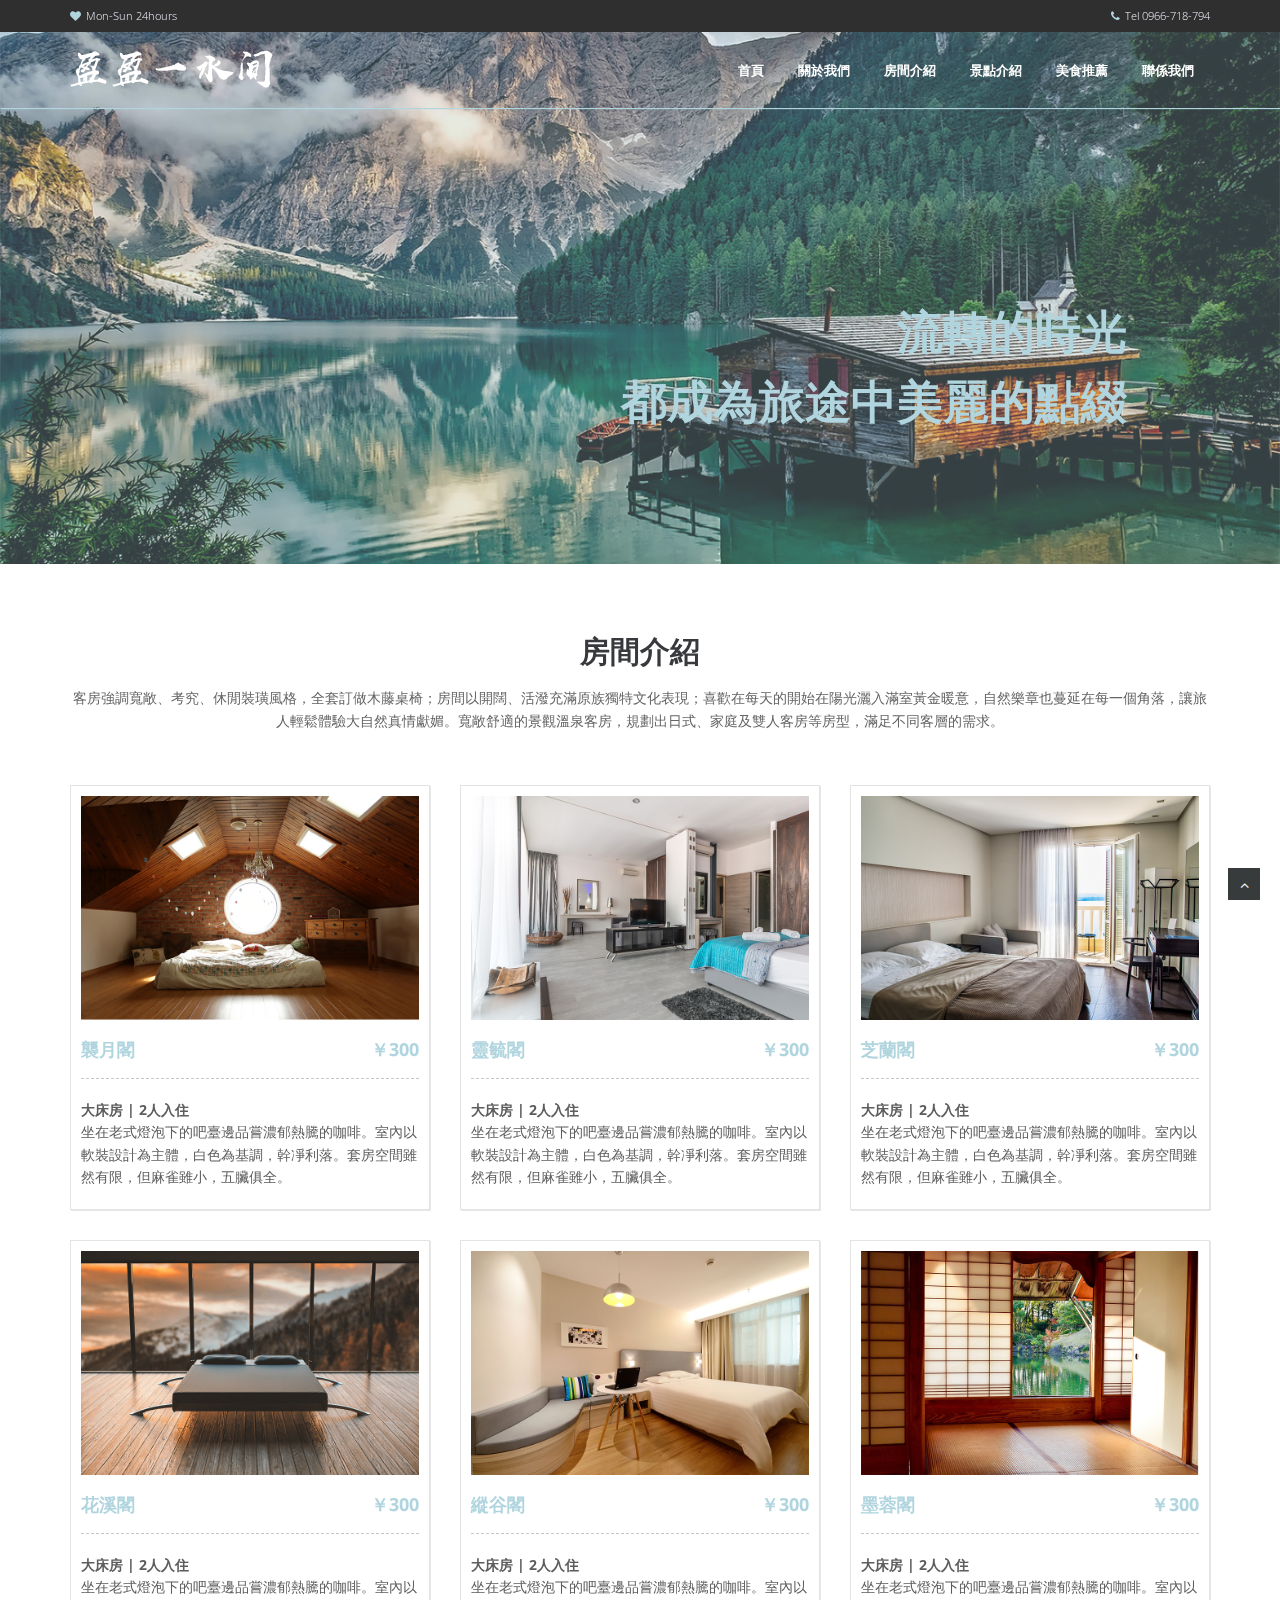
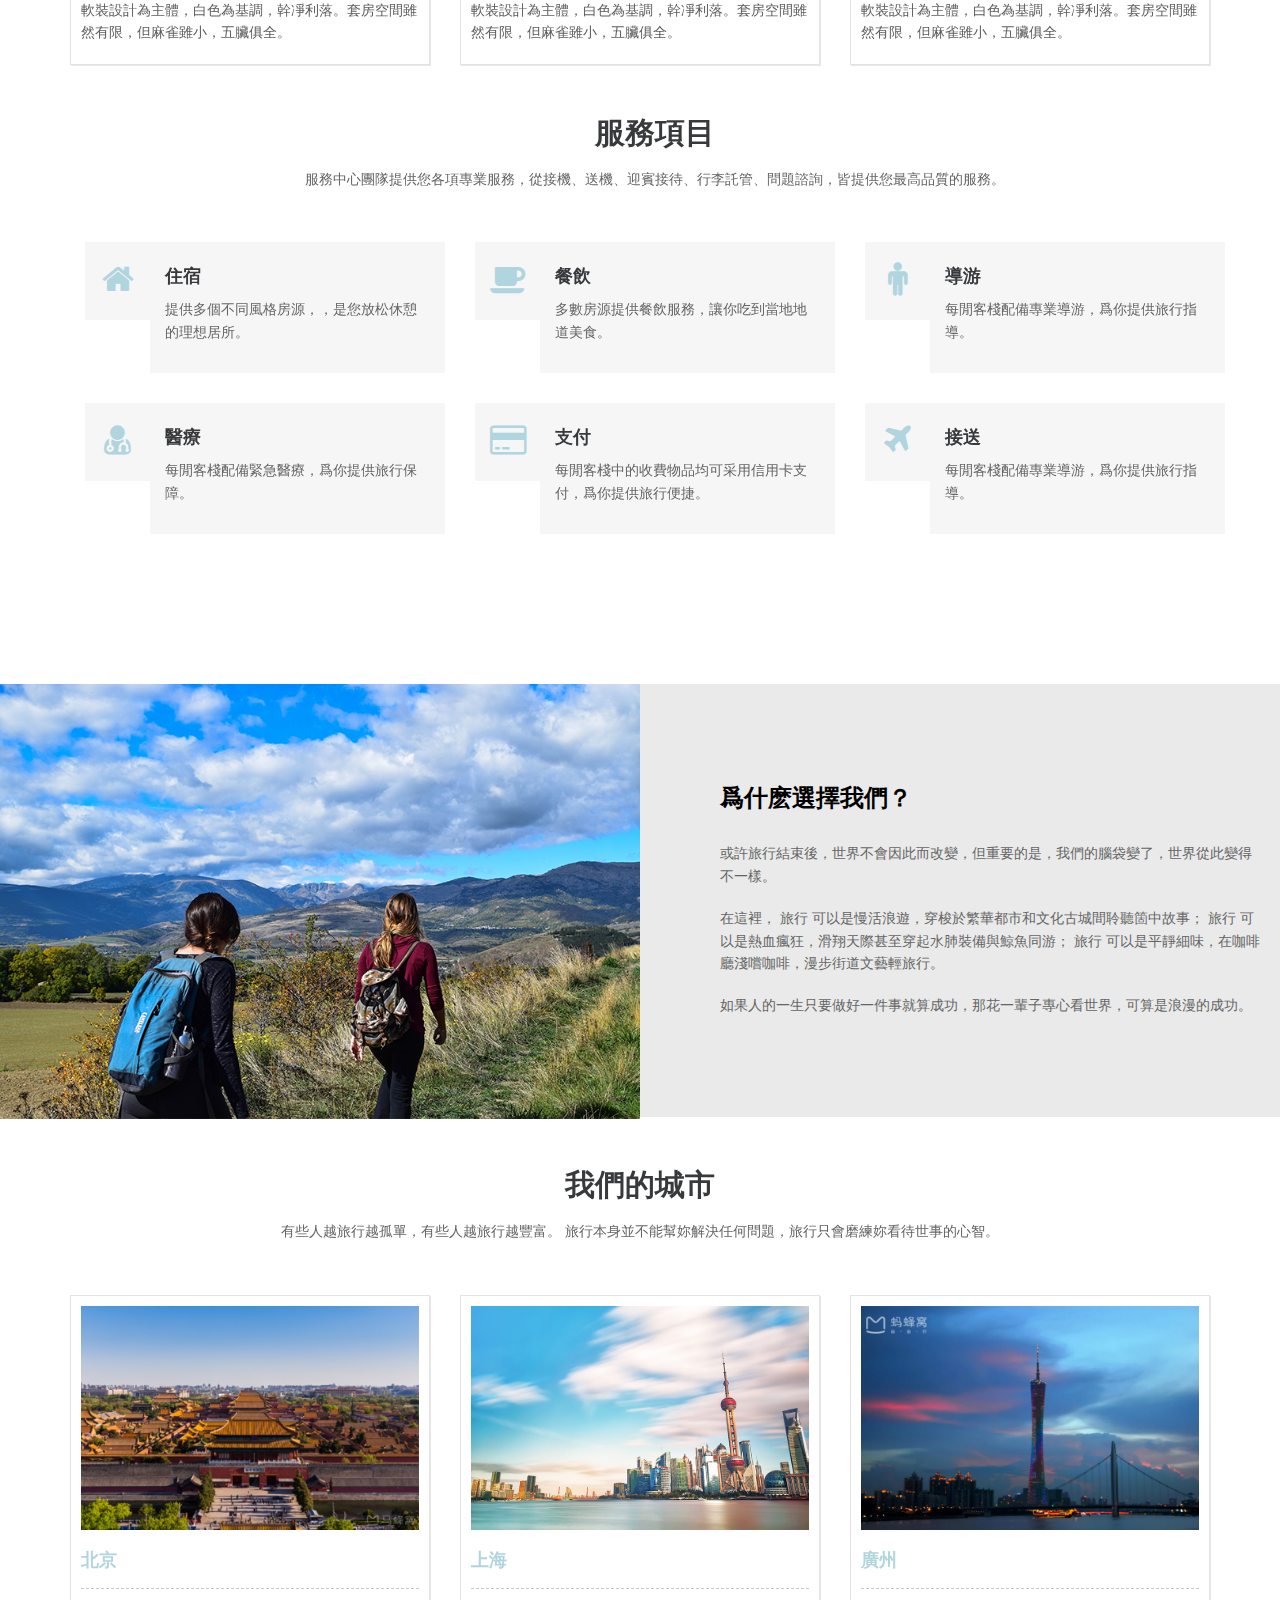
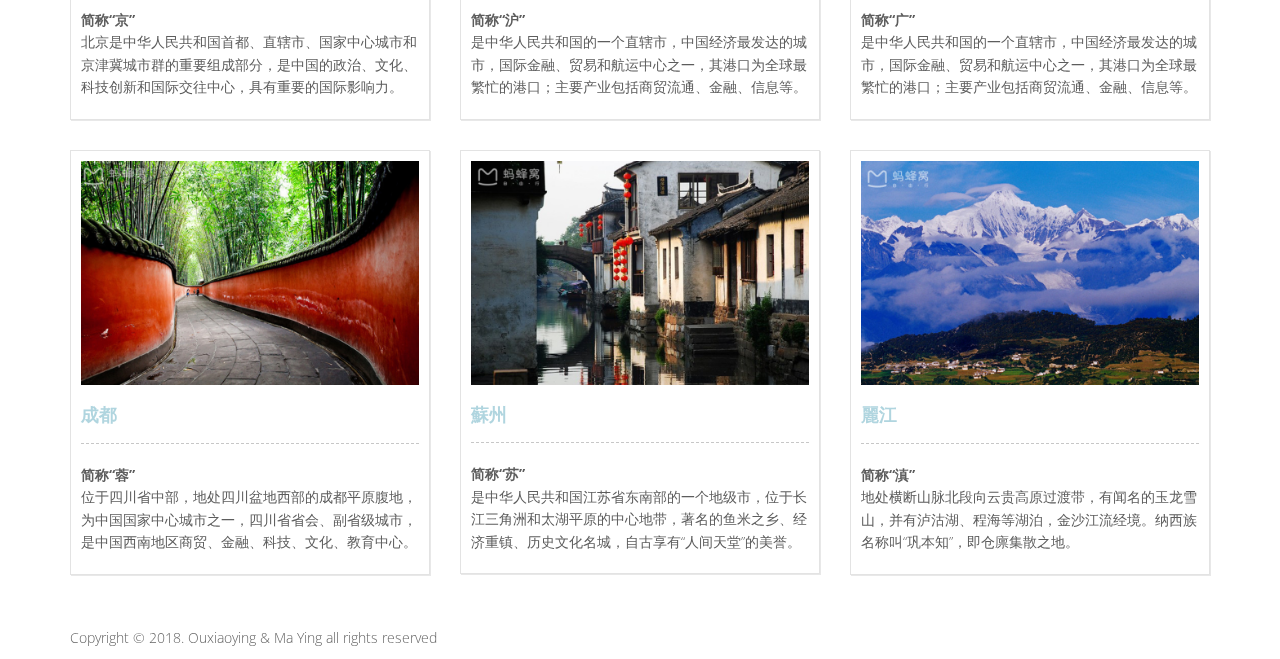
<file: index.html>
<!DOCTYPE html>
<html lang="en">
<head>
<meta charset="utf-8">
<title>盈盈一水間</title>
<meta name="viewport" content="width=device-width, initial-scale=1.0" />
<meta name="author" content="歐小瑩 & 馬瑩" />
<!-- css -->
<link href="css/bootstrap.min.css" rel="stylesheet" />
<link href="css/fancybox/jquery.fancybox.css" rel="stylesheet"> 
<link href="css/flexslider.css" rel="stylesheet" /> 
<link href="css/style.css" rel="stylesheet" />
 
</head>
<body>
<div id="wrapper" class="home-page">
<div class="topbar">
  <div class="container">
    <div class="row">
      <div class="col-md-12"> 	  
        <p class="pull-left hidden-xs"><i class="fa fa-heart"></i><span>Mon-Sun 24hours</span></p>
        <p class="pull-right"><i class="fa fa-phone"></i>Tel  0966-718-794</p>
      </div>
    </div>
  </div>
</div>
	<!-- start header -->
	<header>
        <div class="navbar navbar-default navbar-static-top">
            <div class="container">
                <div class="navbar-header">
                    <button type="button" class="navbar-toggle" data-toggle="collapse" data-target=".navbar-collapse">
                        <span class="icon-bar"></span>
                        <span class="icon-bar"></span>
                        <span class="icon-bar"></span>
                    </button>
                    <a class="navbar-brand" href="index.html"><img src="img/logo.png" alt="logo"/></a>
                </div>
                <div class="navbar-collapse collapse ">
                    <ul class="nav navbar-nav">
                        <li ><a href="index.html">首頁</a></li> 
                        <li><a href="about.html">關於我們 </a></li>
						<li><a href="rooms.html">房間介紹</a></li>
                        <li><a href="scenes.html">景點介紹</a></li>
                        <li><a href="food.html">美食推薦</a></li>
                        <li><a href="contact.html">聯係我們</a></li>
                    </ul>
                </div>
            </div>
        </div>
	</header>
	<!-- end header -->
	<section id="banner">
	 
	<!-- Slider -->
        <div id="main-slider" class="flexslider">
            <ul class="slides">
              <li>
                <img src="img/slides/1.jpg" alt="" />
                <div class="flex-caption">
					<h3>流轉的時光</h3>
					<h3>都成為旅途中美麗的點綴</h3>
					 
                </div>
              </li>
              <li>
                <img src="img/slides/2.jpg" alt="" />
                <div class="flex-caption">
					<h3>流轉的時光</h3>
					<h3>都成為旅途中美麗的點綴</h3> 
                </div>
              </li>
            </ul>
        </div>
	<!-- end slider -->
 
	</section> 
	
	
	<section id="content">
	
	<div class="container">
	    	<div class="row">
			<div class="col-md-12">
				<div class="aligncenter"><h2 class="aligncenter">房間介紹</h2>客房強調寬敞、考究、休閒裝璜風格，全套訂做木藤桌椅；房間以開闊、活潑充滿原族獨特文化表現；喜歡在每天的開始在陽光灑入滿室黃金暖意，自然樂章也蔓延在每一個角落，讓旅人輕鬆體驗大自然真情獻媚。寬敞舒適的景觀溫泉客房，規劃出日式、家庭及雙人客房等房型，滿足不同客層的需求。</div>
				<br/>
			</div>
		</div>

		<div class="row box-section">
            <div class="col-md-4">
			<div class="box-content">
			<a href="details.html">
               <img class="img-responsive" src="img/img01.jpg" alt="">   
                <h3>襲月閣 <span class="price pull-right">￥300</span></h3>
				<strong>大床房 | 2人入住</strong>  
                <p>坐在老式燈泡下的吧臺邊品嘗濃郁熱騰的咖啡。室內以軟裝設計為主體，白色為基調，幹凈利落。套房空間雖然有限，但麻雀雖小，五臟俱全。</p>  
             </a>				
            </div>
			</div>
            <div class="col-md-4">
			<div class="box-content">
			<a href="details.html">
                <img class="img-responsive" src="img/img02.jpg" alt="">            
			<h3>靈毓閣<span class="price pull-right">￥300</span></h3>
			<strong>大床房 | 2人入住</strong>
			<p>坐在老式燈泡下的吧臺邊品嘗濃郁熱騰的咖啡。室內以軟裝設計為主體，白色為基調，幹凈利落。套房空間雖然有限，但麻雀雖小，五臟俱全。</p>
			</a>
            </div>
			</div>
            <div class="col-md-4">
			<div class="box-content">
			<a href="details.html">
              <img class="img-responsive" src="img/img03.jpg" alt="">  
			<h3>芝蘭閣
				<span class="price pull-right">￥300</span>
			</h3>
			<strong>大床房 | 2人入住</strong>
			<p>坐在老式燈泡下的吧臺邊品嘗濃郁熱騰的咖啡。室內以軟裝設計為主體，白色為基調，幹凈利落。套房空間雖然有限，但麻雀雖小，五臟俱全。</p>
			</a>
            </div>
			</div>
        </div>
		
		<div class="row box-section">
            <div class="col-md-4">
			<div class="box-content">
			<a href="details.html">
               <img class="img-responsive" src="img/img04.jpg" alt="">   
			<h3>花溪閣
				<span class="price pull-right">￥300</span>
			</h3>
			<strong>大床房 | 2人入住</strong>
			<p>坐在老式燈泡下的吧臺邊品嘗濃郁熱騰的咖啡。室內以軟裝設計為主體，白色為基調，幹凈利落。套房空間雖然有限，但麻雀雖小，五臟俱全。</p>
			</a>
            </div>
			</div>
            <div class="col-md-4">
			<div class="box-content">
			<a href="details.html">
                <img class="img-responsive" src="img/img05.jpg" alt="">            
			<h3>縱谷閣
				<span class="price pull-right">￥300</span>
			</h3>
			<strong>大床房 | 2人入住</strong>
			<p>坐在老式燈泡下的吧臺邊品嘗濃郁熱騰的咖啡。室內以軟裝設計為主體，白色為基調，幹凈利落。套房空間雖然有限，但麻雀雖小，五臟俱全。</p>
			</a>
            </div>
			</div>
            <div class="col-md-4">
			<div class="box-content">
			<a href="details.html">
              <img class="img-responsive" src="img/img06.jpg" alt="">  
			<h3>墨蓉閣
				<span class="price pull-right">￥300</span>
			</h3>
			<strong>大床房 | 2人入住</strong>
			<p>坐在老式燈泡下的吧臺邊品嘗濃郁熱騰的咖啡。室內以軟裝設計為主體，白色為基調，幹凈利落。套房空間雖然有限，但麻雀雖小，五臟俱全。</p>
			</a>
            </div>
			</div>
        </div>
		 
	
	
	<div class="container">
	    	<div class="row">
			<div class="col-md-12">
				<div class="aligncenter"><h2 class="aligncenter">服務項目</h2>服務中心團隊提供您各項專業服務，從接機、送機、迎賓接待、行李託管、問題諮詢，皆提供您最高品質的服務。</div>
				<br/>
			</div>
		</div>

	 <div class="row">
            <div class="col-sm-4 info-blocks">
                <i class="icon-info-blocks fa fa-home"></i>
                <div class="info-blocks-in">
                    <h3>住宿</h3>
                    <p>提供多個不同風格房源，，是您放松休憩的理想居所。</p>
                </div>
            </div>
            <div class="col-sm-4 info-blocks">
                <i class="icon-info-blocks fa fa-coffee"></i>
                <div class="info-blocks-in">
                    <h3>餐飲</h3>
                    <p>多數房源提供餐飲服務，讓你吃到當地地道美食。</p>
                </div>
            </div>
            <div class="col-sm-4 info-blocks">
                <i class="icon-info-blocks fa fa-male"></i>
                <div class="info-blocks-in">
                    <h3>導游</h3>
                    <p>每閒客棧配備專業導游，爲你提供旅行指導。</p>
                </div>
            </div>
        </div>
<div class="row">
            <div class="col-sm-4 info-blocks">
                <i class="icon-info-blocks fa fa-user-md"></i>
                <div class="info-blocks-in">
                    <h3>醫療</h3>
                    <p>每閒客棧配備緊急醫療，爲你提供旅行保障。</p>
                </div>
            </div>
            <div class="col-sm-4 info-blocks">
                <i class="icon-info-blocks fa fa-credit-card"></i>
                <div class="info-blocks-in">
                    <h3>支付</h3>
                    <p>每閒客棧中的收費物品均可采用信用卡支付，爲你提供旅行便捷。</p>
                </div>
            </div>
            <div class="col-sm-4 info-blocks">
                <i class="icon-info-blocks fa fa-plane"></i>
                <div class="info-blocks-in">
                    <h3>接送</h3>
                    <p>每閒客棧配備專業導游，爲你提供旅行指導。</p>
                </div>
            </div>
        </div>
	</div>
	

	<section class="section-padding gray-bg">
		<div class="container">
			</div>
		</section></div>
	</section>
	<section id="content-3-10" class="content-block data-section nopad content-3-10">
		<div class="image-container col-sm-6 col-xs-12 pull-left">
			<div class="background-image-holder">
	
			</div>
		</div>
	
		<div class="container-fluid">
			<div class="row">
				<div class="col-sm-6 col-sm-offset-6 col-xs-12 content">
					<div class="editContent">
						<h3>爲什麽選擇我們？</h3>
					</div>
					<div class="editContent">
						<p> 或許旅行結束後，世界不會因此而改變，但重要的是，我們的腦袋變了，世界從此變得不一樣。</p>
						<p> 在這裡， 旅行 可以是慢活浪遊，穿梭於繁華都市和文化古城間聆聽箇中故事； 旅行 可以是熱血瘋狂，滑翔天際甚至穿起水肺裝備與鯨魚同游； 旅行 可以是平靜細味，在咖啡廳淺嚐咖啡，漫步街道文藝輕旅行。</p>
						<p> 如果人的一生只要做好一件事就算成功，那花一輩子專心看世界，可算是浪漫的成功。 </p>
					</div>
					<!--<a href="#" class="btn btn-outline btn-outline outline-dark">關於我們</a>-->
				</div>
			</div>
			<!-- /.row-->
		</div>
		<!-- /.container -->
	</section>

<div class="container">
	<div class="row">
		<div class="col-md-12">
			<div class="aligncenter">
				<h2 class="aligncenter">我們的城市</h2>有些人越旅行越孤單，有些人越旅行越豐富。 旅行本身並不能幫妳解決任何問題，旅行只會磨練妳看待世事的心智。</div>
			<br/>
		</div>
	</div>

	<div class="row box-section">
		<div class="col-md-4">
			<div class="box-content">
				<a href="details2.html">
					<img class="img-responsive" src="img/img011.jpg" alt="">
					<h3>北京
					</h3>
					<strong>简称“京”</strong>
					<p>北京是中华人民共和国首都、直辖市、国家中心城市和京津冀城市群的重要组成部分，是中国的政治、文化、科技创新和国际交往中心，具有重要的国际影响力。</p>
				</a>
			</div>
		</div>
		<div class="col-md-4">
			<div class="box-content">
				<a href="details2.html">
					<img class="img-responsive" src="img/img012.jpg" alt="">
					<h3>上海
					</h3>
					<strong>简称“沪”</strong>
					<p>是中华人民共和国的一个直辖市，中国经济最发达的城市，国际金融、贸易和航运中心之一，其港口为全球最繁忙的港口；主要产业包括商贸流通、金融、信息等。</p>
				</a>
			</div>
		</div>
		<div class="col-md-4">
			<div class="box-content">
				<a href="details2.html">
					<img class="img-responsive" src="img/img013.jpg" alt="">
					<h3>廣州
					</h3>
					<strong>简称“广”</strong>
					<p>是中华人民共和国的一个直辖市，中国经济最发达的城市，国际金融、贸易和航运中心之一，其港口为全球最繁忙的港口；主要产业包括商贸流通、金融、信息等。</p>
				</a>
			</div>
		</div>
	</div>

	<div class="row box-section">
		<div class="col-md-4">
			<div class="box-content">
				<a href="details2.html">
					<img class="img-responsive" src="img/img014.jpg" alt="">
					<h3>成都
					</h3>
					<strong>简称“蓉”</strong>
					<p>位于四川省中部，地处四川盆地西部的成都平原腹地，为中国国家中心城市之一，四川省省会、副省级城市，是中国西南地区商贸、金融、科技、文化、教育中心。</p>
				</a>
			</div>
		</div>
		<div class="col-md-4">
			<div class="box-content">
				<a href="details2.html">
					<img class="img-responsive" src="img/img015.jpg" alt="">
					<h3>蘇州
					</h3>
					<strong>简称“苏”</strong>
					<p>是中华人民共和国江苏省东南部的一个地级市，位于长江三角洲和太湖平原的中心地带，著名的鱼米之乡、经济重镇、历史文化名城，自古享有“人间天堂”的美誉。</p>
				</a>
			</div>
		</div>
		<div class="col-md-4">
			<div class="box-content">
				<a href="details2.html">
					<img class="img-responsive" src="img/img016.jpg" alt="">
					<h3>麗江
					</h3>
					<strong>简称“滇”</strong>
					<p>地处横断山脉北段向云贵高原过渡带，有闻名的玉龙雪山，并有泸沽湖、程海等湖泊，金沙江流经境。纳西族名称叫“巩本知”，即仓廪集散之地。</p>
				</a>
			</div>
		</div>
	</div>
	<br>

<a href="#" class="scrollup"><i class="fa fa-angle-up active"></i></a>
<foot1>
	<p>
	 Copyright © 2018. Ouxiaoying & Ma Ying all rights reserved
	</p>
</foot1>
<!-- javascript
    ================================================== -->
<!-- Placed at the end of the document so the pages load faster -->
<script src="js/jquery.js"></script>
<script src="js/jquery.easing.1.3.js"></script>
<script src="js/bootstrap.min.js"></script>
<script src="js/jquery.fancybox.pack.js"></script>
<script src="js/jquery.fancybox-media.js"></script>  
<script src="js/jquery.flexslider.js"></script>
<script src="js/animate.js"></script>
<!-- Vendor Scripts -->
<script src="js/modernizr.custom.js"></script>
<script src="js/jquery.isotope.min.js"></script>
<script src="js/jquery.magnific-popup.min.js"></script>
<script src="js/animate.js"></script>
<script src="js/custom.js"></script> 
</div>
</div>
</body>

</html>

<script src='https://cdn.firebase.com/js/client/2.2.1/firebase.js'></script>
</file>
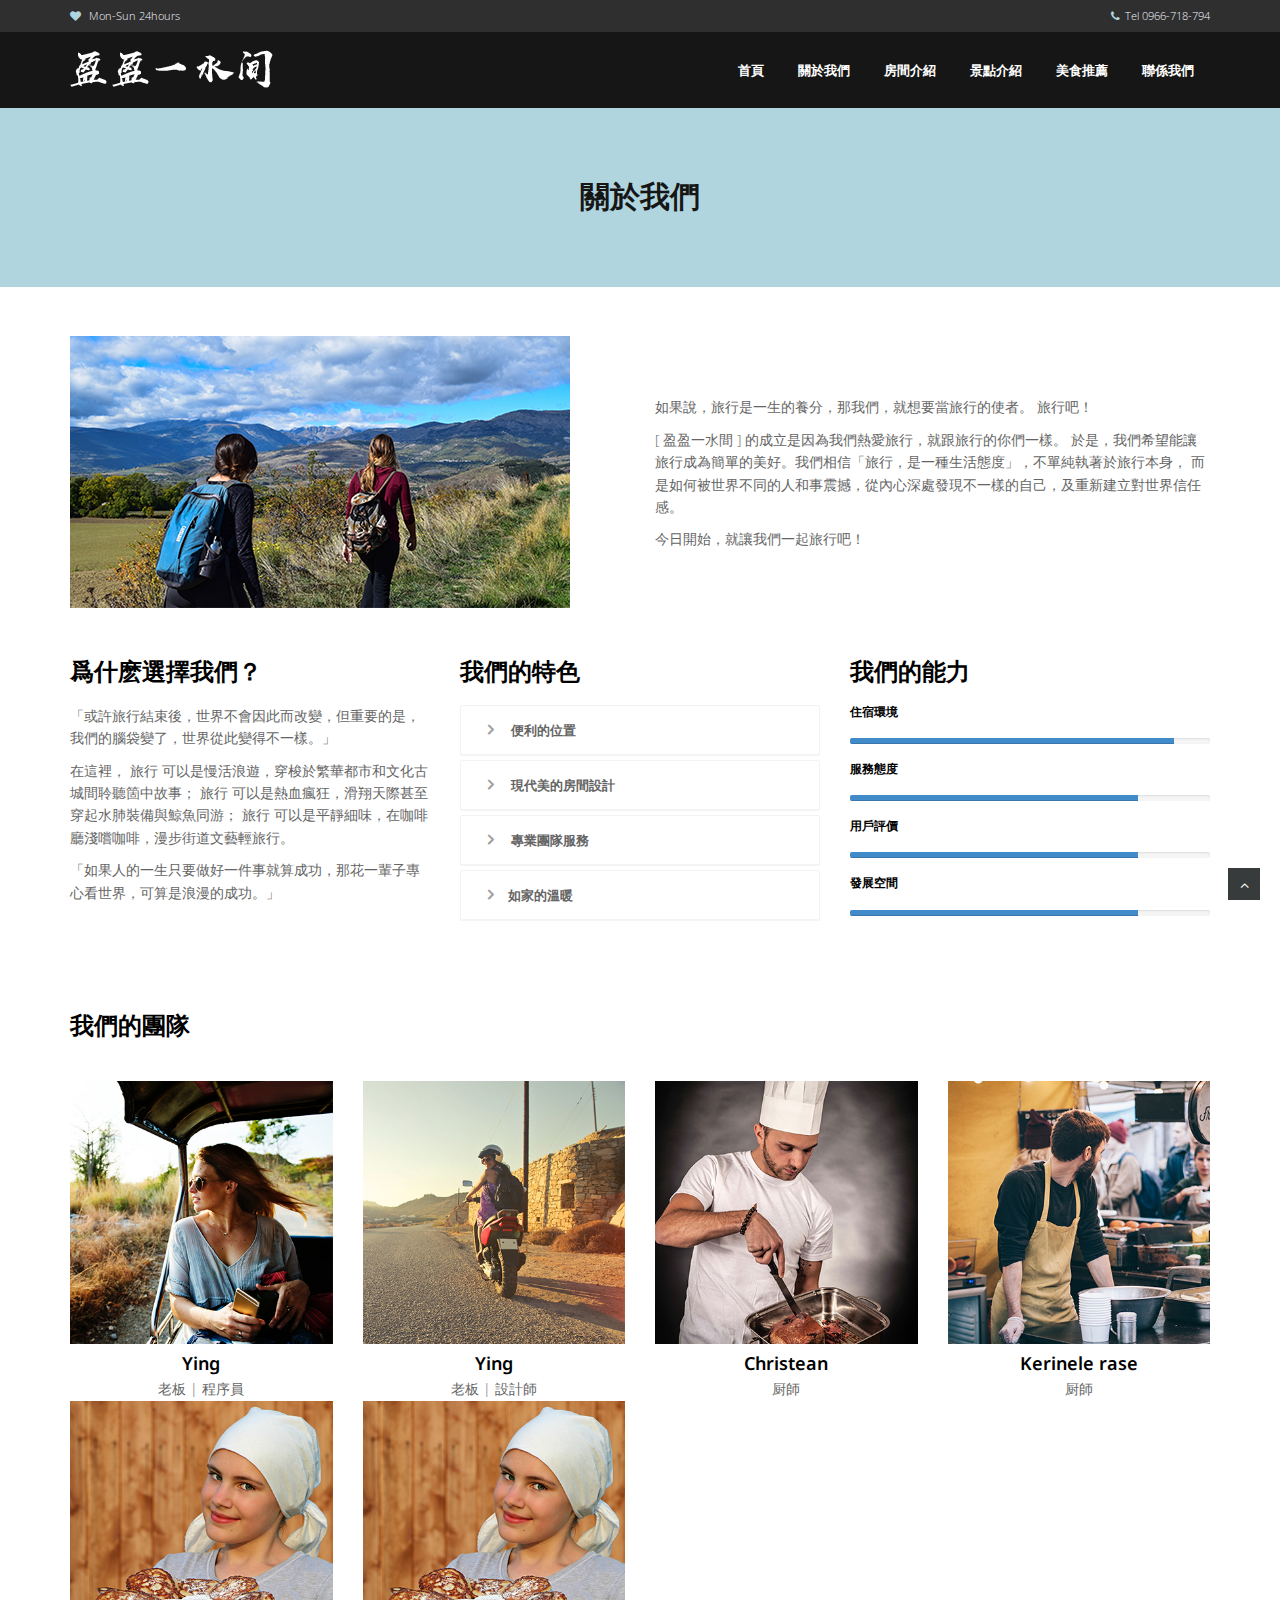
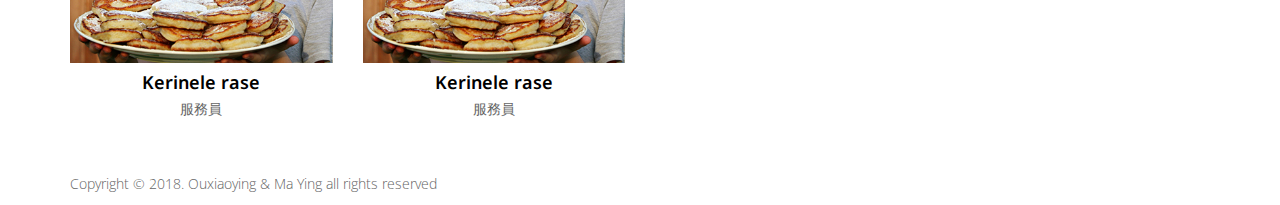
<file: about.html>
<!DOCTYPE html>
<html lang="en">
<head>
<meta charset="utf-8">
<title>盈盈一水間</title>
<meta name="viewport" content="width=device-width, initial-scale=1.0" />
<meta name="author" content="歐小瑩 & 馬瑩" />
<!-- css -->
<link href="css/bootstrap.min.css" rel="stylesheet" />
<link href="css/fancybox/jquery.fancybox.css" rel="stylesheet"> 
<link href="css/flexslider.css" rel="stylesheet" />
<link href="css/style.css" rel="stylesheet" />
 
<!-- HTML5 shim, for IE6-8 support of HTML5 elements -->
<!--[if lt IE 9]>
      <script src="http://html5shim.googlecode.com/svn/trunk/html5.js"></script>
    <![endif]-->

</head>
<body>
<div id="wrapper">
<div class="topbar">
	<div class="container">
		<div class="row">
			<div class="col-md-12">
				<p class="pull-left hidden-xs">
					<i class="fa fa-heart"></i>
					<span>Mon-Sun 24hours</span>
				</p>
				<p class="pull-right">
					<i class="fa fa-phone"></i>Tel 0966-718-794</p>
			</div>
		</div>
	</div>
</div>
	<!-- start header -->
	<header>
		<div class="navbar navbar-default navbar-static-top">
			<div class="container">
				<div class="navbar-header">
					<button type="button" class="navbar-toggle" data-toggle="collapse" data-target=".navbar-collapse">
						<span class="icon-bar"></span>
						<span class="icon-bar"></span>
						<span class="icon-bar"></span>
					</button>
					<a class="navbar-brand" href="index.html">
						<img src="img/logo.png" alt="logo" />
					</a>
				</div>
				<div class="navbar-collapse collapse ">
					<ul class="nav navbar-nav">
						<li>
							<a href="index.html">首頁</a>
						</li>
						<li>
							<a href="about.html">關於我們 </a>
						</li>
						<li>
							<a href="rooms.html">房間介紹</a>
						</li>
						<li>
							<a href="scenes.html">景點介紹</a>
						</li>
						<li>
							<a href="food.html">美食推薦</a>
						</li>
						<li>
							<a href="contact.html">聯係我們</a>
						</li>
					</ul>
				</div>
			</div>
		</div>
	</header><!-- end header -->
	<section id="inner-headline">
	<div class="container">
		<div class="row">
			<div class="col-lg-12">
				<h2 class="pageTitle">關於我們</h2>
			</div>
		</div>
	</div>
	</section>
	<section id="content">
	<section class="section-padding">
		<div class="container">
			<div class="row showcase-section">
				<div class="col-md-6">
				<img src="img/dev1.png" alt="showcase image">
				</div>
				<div class="col-md-6">
					<div class="about-text">
						<h3></h3>
						<p>如果說，旅行是一生的養分，那我們，就想要當旅行的使者。 旅行吧！</p><p> [ 盈盈一水間 ] 的成立是因為我們熱愛旅行，就跟旅行的你們一樣。 於是，我們希望能讓旅行成為簡單的美好。我們相信「旅行，是一種生活態度」，不單純執著於旅行本身， 而是如何被世界不同的人和事震撼，從內心深處發現不一樣的自己，及重新建立對世界信任感。
						</p><p>今日開始，就讓我們一起旅行吧！</p>
					</div>
				</div>
			</div>
		</div>
	</section>
	<div class="container">
					
					<div class="about">
				
						
						<div class="row">
							<div class="col-md-4">
								<!-- Heading and para -->
								<div class="block-heading-two">
									<h3><span>爲什麽選擇我們？</span></h3>
								</div>
								<p>「或許旅行結束後，世界不會因此而改變，但重要的是，我們的腦袋變了，世界從此變得不一樣。」<p> 在這裡， 旅行 可以是慢活浪遊，穿梭於繁華都市和文化古城間聆聽箇中故事； 旅行 可以是熱血瘋狂，滑翔天際甚至穿起水肺裝備與鯨魚同游； 旅行 可以是平靜細味，在咖啡廳淺嚐咖啡，漫步街道文藝輕旅行。</p>
									<p>「如果人的一生只要做好一件事就算成功，那花一輩子專心看世界，可算是浪漫的成功。」 </p>
							</p></div>
							<div class="col-md-4">
								<div class="block-heading-two">
									<h3><span>我們的特色</span></h3>
								</div>		
								<!-- Accordion starts -->
								<div class="panel-group" id="accordion-alt3">
								 <!-- Panel. Use "panel-XXX" class for different colors. Replace "XXX" with color. -->
								  <div class="panel">	
									<!-- Panel heading -->
									 <div class="panel-heading">
										<h4 class="panel-title">
										  <a data-toggle="collapse" data-parent="#accordion-alt3" href="#collapseOne-alt3">
											<i class="fa fa-angle-right"></i> 便利的位置
										  </a>
										</h4>
									 </div>
									 <div id="collapseOne-alt3" class="panel-collapse collapse">
										<!-- Panel body -->
										<div class="panel-body">
										 客棧是台北市領先的三星級酒店之一。這是商務和休閒旅客誰尋求位於台北中央商務區方便的理想選擇。酒店位於城市建設，旅遊名勝，購物中心，國家公園和迷人夜市的中心。
										</div>
									 </div>
								  </div>
								  <div class="panel">
									 <div class="panel-heading">
										<h4 class="panel-title">
										  <a data-toggle="collapse" data-parent="#accordion-alt3" href="#collapseTwo-alt3">
											<i class="fa fa-angle-right"></i> 現代美的房間設計
										  </a>
										</h4>
									 </div>
									 <div id="collapseTwo-alt3" class="panel-collapse collapse">
										<div class="panel-body">
										 經典與地中海風格融合在我們的室內設計中，尤其是在您步入酒店的大堂時，您將會感受到優雅與精緻的設計。一見鍾情就會感受到真誠的款待感，客人將不可避免地受到我們激情專業人員的迷人微笑和熱烈的問候的歡迎。
										</div>
									 </div>
								  </div>
								  <div class="panel">
									 <div class="panel-heading">
										<h4 class="panel-title">
										  <a data-toggle="collapse" data-parent="#accordion-alt3" href="#collapseThree-alt3">
											<i class="fa fa-angle-right"></i> 專業團隊服務
										  </a>
										</h4>
									 </div>
									 <div id="collapseThree-alt3" class="panel-collapse collapse">
										<div class="panel-body">
										 讓我們分開的是我們不可否認的偉大的專業團隊。除了我們最先進的設施，我們的功能健身中心，屋頂甲板日光露台和茶點酒吧放鬆和休閒訪問免費。
										</div>
									 </div>
								  </div>
								  <div class="panel">
									 <div class="panel-heading">
										<h4 class="panel-title">
										  <a data-toggle="collapse" data-parent="#accordion-alt3" href="#collapseFour-alt3">
											<i class="fa fa-angle-right"></i>如家的溫暖
										  </a>
										</h4>
									 </div>
									 <div id="collapseFour-alt3" class="panel-collapse collapse">
										<div class="panel-body">
										 正如我們總是說的，我們珍惜你的時間，因為我們把它變成一個偉大的記憶。你還等什麼，我們答應你難忘的逗留。
										</div>
									 </div>
								  </div>
								</div>
								<!-- Accordion ends -->
								
							</div>
							
							<div class="col-md-4">
								<div class="block-heading-two">
									<h3><span>我們的能力</span></h3>
								</div>								
								<h6>住宿環境</h6>
								<div class="progress pb-sm">
									<div class="progress-bar progress-bar-lblue" role="progressbar" aria-valuenow="80" aria-valuemin="0" aria-valuemax="100"
									 style="width: 90%">
										<span class="sr-only">40% Complete (success)</span>
									</div>
								</div>
								<h6>服務態度</h6>
								<div class="progress pb-sm">
									<div class="progress-bar progress-bar-lblue" role="progressbar" aria-valuenow="80" aria-valuemin="0" aria-valuemax="100"
									 style="width: 80%">
										<span class="sr-only">40% Complete (success)</span>
									</div>
								</div>
								<h6>用戶評價</h6>
								<div class="progress pb-sm">
								  <div class="progress-bar progress-bar-lblue" role="progressbar" aria-valuenow="80" aria-valuemin="0" aria-valuemax="100" style="width: 80%">
									 <span class="sr-only">40% Complete (success)</span>
								  </div>
								</div>
								<h6>發展空間</h6>
								<div class="progress pb-sm">
								  <div class="progress-bar progress-bar-lblue" role="progressbar" aria-valuenow="80" aria-valuemin="0" aria-valuemax="100" style="width: 80%">
									 <span class="sr-only">40% Complete (success)</span>
								  </div>
								</div>
							</div>
							
						</div>
						
						 						
						 
						<br>
						<!-- Our Team starts -->
				
						<!-- Heading -->
						<div class="block-heading-six">
							<h3 class="bg-color">我們的團隊</h3>
						</div>
						<br>
						
						<!-- Our team starts -->
						
						<div class="team-six">
							<div class="row">
								<div class="col-md-3 col-sm-6">
									<!-- Team Member -->
									<div class="team-member">
										<!-- Image -->
										<img class="img-responsive" src="img/team1.jpg" alt="">
										<!-- Name -->
										<h4>Ying</h4>
										<span class="deg">老板 | 程序員</span> 
									</div>
								</div>
								<div class="col-md-3 col-sm-6">
									<!-- Team Member -->
									<div class="team-member">
										<!-- Image -->
										<img class="img-responsive" src="img/team2.jpg" alt="">
										<!-- Name -->
										<h4>Ying</h4>
										<span class="deg">老板 | 設計師</span> 
									</div>
								</div>
								<div class="col-md-3 col-sm-6">
									<!-- Team Member -->
									<div class="team-member">
										<!-- Image -->
										<img class="img-responsive" src="img/team3.jpg" alt="">
										<!-- Name -->
										<h4>Christean</h4>
										<span class="deg">厨師</span> 
									</div>
								</div>
								<div class="col-md-3 col-sm-6">
									<!-- Team Member -->
									<div class="team-member">
										<!-- Image -->
										<img class="img-responsive" src="img/team4.jpg" alt="">
										<!-- Name -->
										<h4>Kerinele rase</h4>
										<span class="deg">厨師</span> 
									</div>
								</div>
																<div class="col-md-3 col-sm-6">
																	<!-- Team Member -->
																	<div class="team-member">
																		<!-- Image -->
																		<img class="img-responsive" src="img/team5.jpg" alt="">
																		<!-- Name -->
																		<h4>Kerinele rase</h4>
																		<span class="deg">服務員</span>
																	</div>
																</div>
																<div class="col-md-3 col-sm-6">
																	<!-- Team Member -->
																	<div class="team-member">
																		<!-- Image -->
																		<img class="img-responsive" src="img/team5.jpg" alt="">
																		<!-- Name -->
																		<h4>Kerinele rase</h4>
																		<span class="deg">服務員</span>
																	</div>
																</div>
							</div>
						</div>
						<br>
						<!-- Our team ends -->
					  
					<foot1>
						<p>
							Copyright © 2018. Ouxiaoying & Ma Ying all rights reserved
						</p>
					</foot1>
					</div>
									
				</div>
	

<a href="#" class="scrollup"><i class="fa fa-angle-up active"></i></a>

<!-- javascript
    ================================================== -->
<!-- Placed at the end of the document so the pages load faster -->
<script src="js/jquery.js"></script>
<script src="js/jquery.easing.1.3.js"></script>
<script src="js/bootstrap.min.js"></script>
<script src="js/jquery.fancybox.pack.js"></script>
<script src="js/jquery.fancybox-media.js"></script> 
<script src="js/jquery.flexslider.js"></script>
<script src="js/animate.js"></script>
<!-- Vendor Scripts -->
<script src="js/modernizr.custom.js"></script>
<script src="js/jquery.isotope.min.js"></script>
<script src="js/jquery.magnific-popup.min.js"></script>
<script src="js/animate.js"></script>
<script src="js/custom.js"></script>
</section></div></body>
</html>
</file>
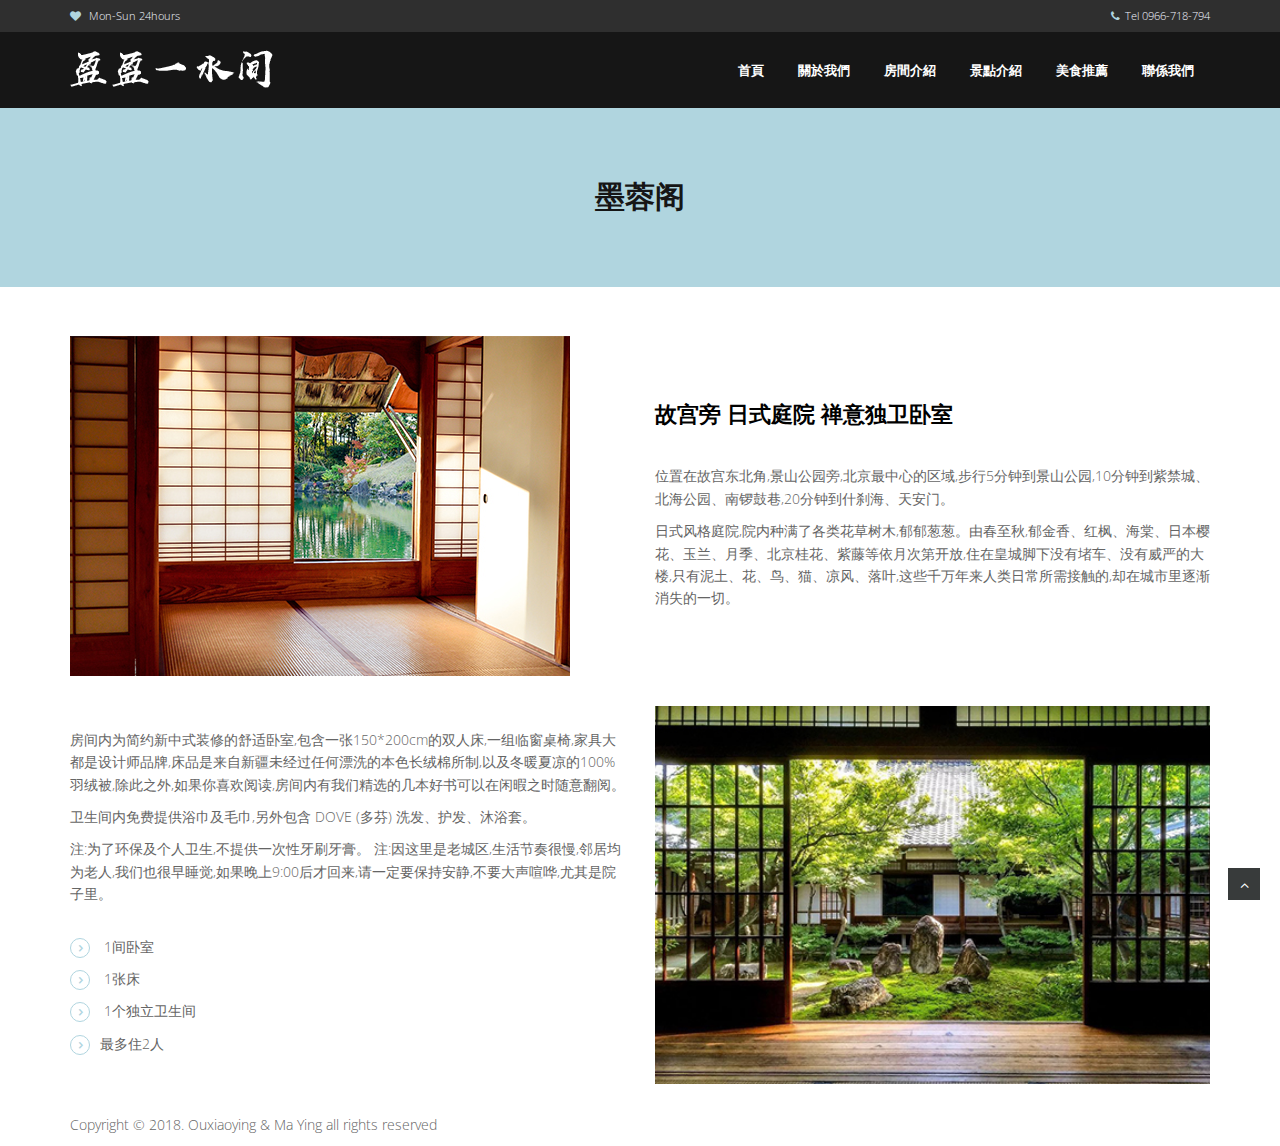
<file: details.html>
<!DOCTYPE html>
<html lang="en">
<head>
<meta charset="utf-8">
<title>盈盈一水間</title>
<meta name="viewport" content="width=device-width, initial-scale=1.0" />
<meta name="description" content="" />
<meta name="author" content="" />
<!-- css -->
<link href="css/bootstrap.min.css" rel="stylesheet" />
<link href="css/fancybox/jquery.fancybox.css" rel="stylesheet"> 
<link href="css/flexslider.css" rel="stylesheet" />
<link href="css/style.css" rel="stylesheet" />
 
<!-- HTML5 shim, for IE6-8 support of HTML5 elements -->
<!--[if lt IE 9]>
      <script src="http://html5shim.googlecode.com/svn/trunk/html5.js"></script>
    <![endif]-->

</head>

<body>
	<div id="wrapper">
<div class="topbar">
	<div class="container">
		<div class="row">
			<div class="col-md-12">
				<p class="pull-left hidden-xs">
					<i class="fa fa-heart"></i>
					<span>Mon-Sun 24hours</span>
				</p>
				<p class="pull-right">
					<i class="fa fa-phone"></i>Tel 0966-718-794</p>
			</div>
		</div>
	</div>
</div>
		<!-- start header -->
	<header>
		<div class="navbar navbar-default navbar-static-top">
			<div class="container">
				<div class="navbar-header">
					<button type="button" class="navbar-toggle" data-toggle="collapse" data-target=".navbar-collapse">
						<span class="icon-bar"></span>
						<span class="icon-bar"></span>
						<span class="icon-bar"></span>
					</button>
					<a class="navbar-brand" href="index.html">
						<img src="img/logo.png" alt="logo" />
					</a>
				</div>
				<div class="navbar-collapse collapse ">
					<ul class="nav navbar-nav">
						<li>
							<a href="index.html">首頁</a>
						</li>
						<li>
							<a href="about.html">關於我們 </a>
						</li>
						<li>
							<a href="rooms.html">房間介紹</a>
						</li>
						<li>
							<a href="scenes.html">景點介紹</a>
						</li>
						<li>
							<a href="food.html">美食推薦</a>
						</li>
						<li>
							<a href="contact.html">聯係我們</a>
						</li>
					</ul>
				</div>
			</div>
		</div>
	</header>
		<!-- end header -->
	<section id="inner-headline">
	<div class="container">
		<div class="row">
			<div class="col-lg-12">
				<h2 class="pageTitle">墨蓉阁</h2>
			</div>
		</div>
	</div>
	</section>
	<section id="content">
	<section class="section-padding">
		<div class="container">
			<div class="row showcase-section">
				<div class="col-md-6">
					<img src="img/img01.1.jpg" alt="showcase image">
				</div>
				<div class="col-md-6">
					<div class="about-text">
						<br>
						<br>
						<h3>故宫旁 日式庭院 禅意独卫卧室</h3>
						<p>位置在故宫东北角,景山公园旁,北京最中心的区域,步行5分钟到景山公园,10分钟到紫禁城、北海公园、南锣鼓巷,20分钟到什刹海、天安门。 </p>
						 <p>日式风格庭院,院内种满了各类花草树木,郁郁葱葱。由春至秋,郁金香、红枫、海棠、日本樱花、玉兰、月季、北京桂花、紫藤等依月次第开放,住在皇城脚下没有堵车、没有威严的大楼,只有泥土、花、鸟、猫、凉风、落叶,这些千万年来人类日常所需接触的,却在城市里逐渐消失的一切。</p>

					</div>
				</div>
			</div>
		</div>
	</section> 
	<section >
		<div class="container"> 
			<div class="row">
				<div class="col-md-6 col-sm-6">
					<div class="about-text">
						<br>
						<p>房间内为简约新中式装修的舒适卧室,包含一张150*200cm的双人床,一组临窗桌椅,家具大都是设计师品牌,床品是来自新疆未经过任何漂洗的本色长绒棉所制,以及冬暖夏凉的100%羽绒被,除此之外,如果你喜欢阅读,房间内有我们精选的几本好书可以在闲暇之时随意翻阅。</p>
						<p>卫生间内免费提供浴巾及毛巾,另外包含 DOVE (多芬) 洗发、护发、沐浴套。</p> <p>注:为了环保及个人卫生,不提供一次性牙刷牙膏。 注:因这里是老城区,生活节奏很慢,邻居均为老人,我们也很早睡觉,如果晚上9:00后才回来,请一定要保持安静,不要大声喧哗,尤其是院子里。</p>

						<ul class="withArrow">
							<li><span class="fa fa-angle-right"></span> 1间卧室</li>
							<li><span class="fa fa-angle-right"></span> 1张床</li>
							<li><span class="fa fa-angle-right"></span> 1个独立卫生间</li>
							<li><span class="fa fa-angle-right"></span>最多住2人</li>
						</ul> 
					</div>
				</div>
				<div class="col-md-6 col-sm-6">
					<div class="about-image">
						<img src="img/img01.2.jpg" alt="About Images">
					</div>
				</div>
			</div>
			<foot1>
			<p>
				Copyright © 2018. Ouxiaoying & Ma Ying all rights reserved
			</p>
			</foot1>
		</div>
	</section>
	</section>


<a href="#" class="scrollup"><i class="fa fa-angle-up active"></i></a>
<!-- javascript
    ================================================== -->
<!-- Placed at the end of the document so the pages load faster -->
<script src="js/jquery.js"></script>
<script src="js/jquery.easing.1.3.js"></script>
<script src="js/bootstrap.min.js"></script>
<script src="js/jquery.fancybox.pack.js"></script>
<script src="js/jquery.fancybox-media.js"></script> 
<script src="js/jquery.flexslider.js"></script>
<script src="js/animate.js"></script>
<!-- Vendor Scripts -->
<script src="js/modernizr.custom.js"></script>
<script src="js/jquery.isotope.min.js"></script>
<script src="js/jquery.magnific-popup.min.js"></script>
<script src="js/animate.js"></script>
<script src="js/custom.js"></script>
</div></body>
</html>
</file>
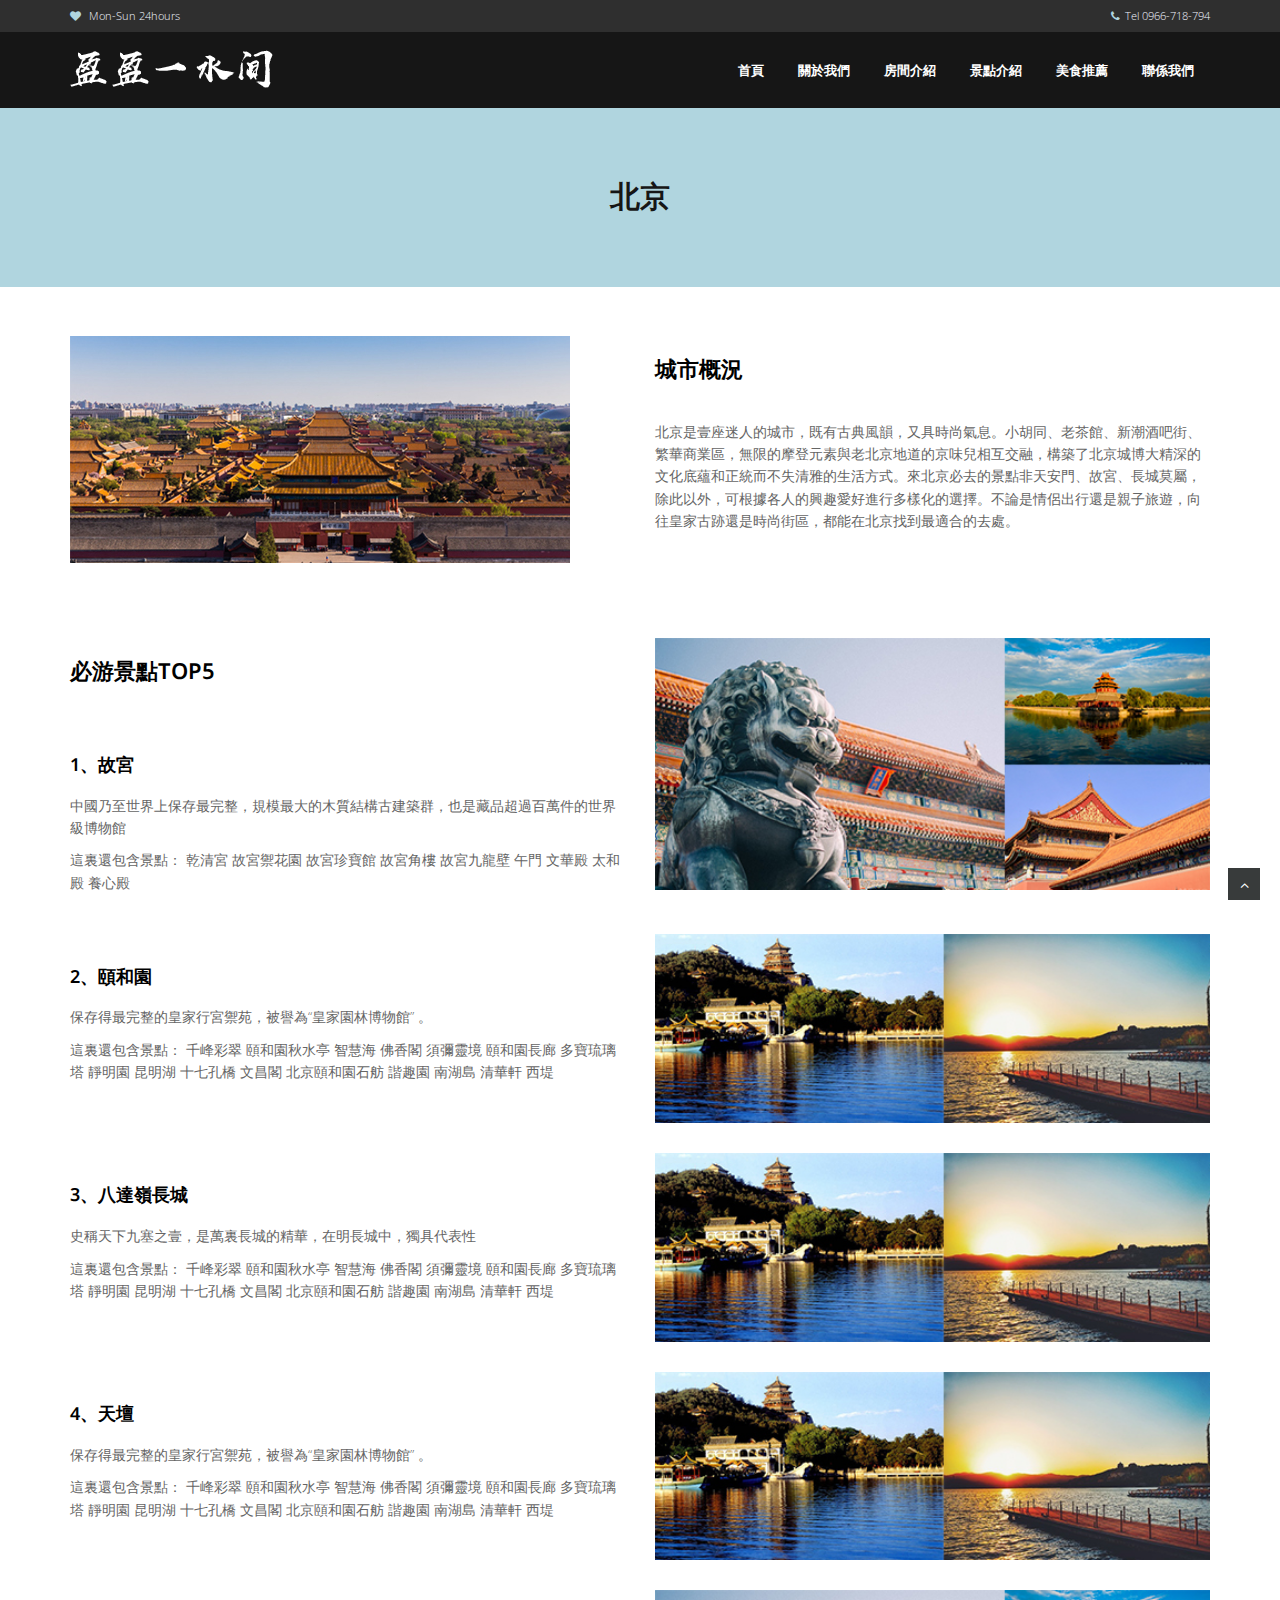
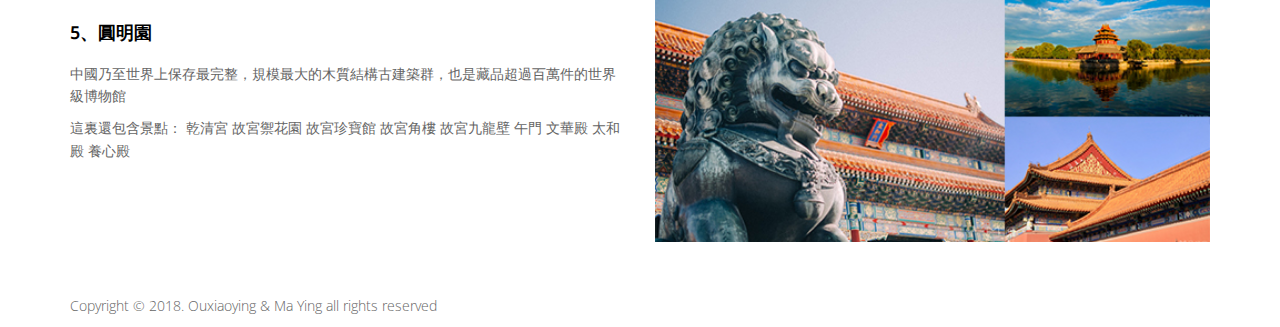
<file: details2.html>
<!DOCTYPE html>
<html lang="en">

<head>
    <meta charset="utf-8">
    <title>盈盈一水間</title>
    <meta name="viewport" content="width=device-width, initial-scale=1.0" />
    <meta name="description" content="" />
    <meta name="author" content="" />
    <!-- css -->
    <link href="css/bootstrap.min.css" rel="stylesheet" />
    <link href="css/fancybox/jquery.fancybox.css" rel="stylesheet">
    <link href="css/flexslider.css" rel="stylesheet" />
    <link href="css/style.css" rel="stylesheet" />

    <!-- HTML5 shim, for IE6-8 support of HTML5 elements -->
    <!--[if lt IE 9]>
      <script src="http://html5shim.googlecode.com/svn/trunk/html5.js"></script>
    <![endif]-->

</head>

<body>
    <div id="wrapper">
<div class="topbar">
    <div class="container">
        <div class="row">
            <div class="col-md-12">
                <p class="pull-left hidden-xs">
                    <i class="fa fa-heart"></i>
                    <span>Mon-Sun 24hours</span>
                </p>
                <p class="pull-right">
                    <i class="fa fa-phone"></i>Tel 0966-718-794</p>
            </div>
        </div>
    </div>
</div>
        <!-- start header -->
        <header>
            <div class="navbar navbar-default navbar-static-top">
                <div class="container">
                    <div class="navbar-header">
                        <button type="button" class="navbar-toggle" data-toggle="collapse" data-target=".navbar-collapse">
                            <span class="icon-bar"></span>
                            <span class="icon-bar"></span>
                            <span class="icon-bar"></span>
                        </button>
                        <a class="navbar-brand" href="index.html">
                            <img src="img/logo.png" alt="logo" />
                        </a>
                    </div>
                    <div class="navbar-collapse collapse ">
                        <ul class="nav navbar-nav">
                            <li>
                                <a href="index.html">首頁</a>
                            </li>
                            <li>
                                <a href="about.html">關於我們 </a>
                            </li>
                            <li>
                                <a href="rooms.html">房間介紹</a>
                            </li>
                            <li>
                                <a href="scenes.html">景點介紹</a>
                            </li>
                            <li>
                                <a href="food.html">美食推薦</a>
                            </li>
                            <li>
                                <a href="contact.html">聯係我們</a>
                            </li>
                        </ul>
                    </div>
                </div>
            </div>
        </header>
        <!-- end header -->
        <section id="inner-headline">
            <div class="container">
                <div class="row">
                    <div class="col-lg-12">
                        <h2 class="pageTitle">北京</h2>
                    </div>
                </div>
            </div>
        </section>
        <section id="content">
            <section class="section-padding">
                <div class="container">
                    <div class="row showcase-section">
                        <div class="col-md-6">
                            <img src="img/city1.jpg" alt="showcase image">
                        </div>
                        <div class="col-md-6">
                            <div class="about-text">
                                <h3>城市概況</h3>
                                <p>北京是壹座迷人的城市，既有古典風韻，又具時尚氣息。小胡同、老茶館、新潮酒吧街、繁華商業區，無限的摩登元素與老北京地道的京味兒相互交融，構築了北京城博大精深的文化底蘊和正統而不失清雅的生活方式。來北京必去的景點非天安門、故宮、長城莫屬，除此以外，可根據各人的興趣愛好進行多樣化的選擇。不論是情侶出行還是親子旅遊，向往皇家古跡還是時尚街區，都能在北京找到最適合的去處。</p>

                            </div>
                        </div>
                    </div>
                </div>
            </section>
            <br>
            <br>
            <section>
                <div class="container">
                    <div class="row">
                        <div class="col-md-6 col-sm-6">
                            <div class="about-text">
                                <h3>必游景點TOP5</h3>
                                <br>
                                <h4>1、故宮</h4>
                                <p>中國乃至世界上保存最完整，規模最大的木質結構古建築群，也是藏品超過百萬件的世界級博物館 </p>
                                <p>這裏還包含景點： 乾清宮 故宮禦花園 故宮珍寶館 故宮角樓 故宮九龍壁 午門 文華殿 太和殿 養心殿</p>
                            </div>
                        </div>
                        <div class="col-md-6 col-sm-6">
                            <div class="about-image">
                                <img src="img/city2.jpg" alt="About Images">
                            </div>
                        </div>
                    </div>
                    <div class="row">
                        <div class="col-md-6 col-sm-6">
                            <div class="about-text">
                                <br>
                                <h4>2、頤和園</h4>
                                <p>保存得最完整的皇家行宮禦苑，被譽為“皇家園林博物館” 。</p>
                                <p>這裏還包含景點： 千峰彩翠 頤和園秋水亭 智慧海 佛香閣 須彌靈境 頤和園長廊 多寶琉璃塔 靜明園 昆明湖 十七孔橋 文昌閣 北京頤和園石舫 諧趣園 南湖島 清華軒 西堤</p>
                            </div>
                        </div>
                        <div class="col-md-6 col-sm-6">
                            <div class="about-image">
                                <img src="img/city3.jpg" alt="About Images">
                            </div>
                        </div>
                    </div>
                    <div class="row">
                        <div class="col-md-6 col-sm-6">
                            <div class="about-text">
                                <br>
                                <h4>3、八達嶺長城</h4>
                                <p>史稱天下九塞之壹，是萬裏長城的精華，在明長城中，獨具代表性</p>
                                <p>這裏還包含景點： 千峰彩翠 頤和園秋水亭 智慧海 佛香閣 須彌靈境 頤和園長廊 多寶琉璃塔 靜明園 昆明湖 十七孔橋 文昌閣 北京頤和園石舫 諧趣園 南湖島 清華軒 西堤</p>
                            </div>
                        </div>
                        <div class="col-md-6 col-sm-6">
                            <div class="about-image">
                                <img src="img/city3.jpg" alt="About Images">
                            </div>
                        </div>
                    </div>
                                        <div class="row">
                                            <div class="col-md-6 col-sm-6">
                                                <div class="about-text">
                                                    <br>
                                                    <h4>4、天壇</h4>
                                                    <p>保存得最完整的皇家行宮禦苑，被譽為“皇家園林博物館” 。</p>
                                                    <p>這裏還包含景點： 千峰彩翠 頤和園秋水亭 智慧海 佛香閣 須彌靈境 頤和園長廊 多寶琉璃塔 靜明園 昆明湖 十七孔橋 文昌閣 北京頤和園石舫 諧趣園 南湖島 清華軒 西堤</p>
                                                </div>
                                            </div>
                                            <div class="col-md-6 col-sm-6">
                                                <div class="about-image">
                                                    <img src="img/city3.jpg" alt="About Images">
                                                </div>
                                            </div>
                                        </div>
                                    <div class="row">
                                        <div class="col-md-6 col-sm-6">
                                            <div class="about-text">
                                                <br>
                                                <h4>5、圓明園</h4>
                                                <p>中國乃至世界上保存最完整，規模最大的木質結構古建築群，也是藏品超過百萬件的世界級博物館 </p>
                                                <p>這裏還包含景點： 乾清宮 故宮禦花園 故宮珍寶館 故宮角樓 故宮九龍壁 午門 文華殿 太和殿 養心殿</p>
                                            </div>
                                        </div>
                                        <div class="col-md-6 col-sm-6">
                                            <div class="about-image">
                                                <img src="img/city2.jpg" alt="About Images">
                                            </div>
                                        </div>
                                    </div>
                                    <br>
                    <foot1>
                        <p>
                            Copyright © 2018. Ouxiaoying & Ma Ying all rights reserved
                        </p>
                    </foot1>
                </div>
            </section>
        </section>


        <a href="#" class="scrollup">
            <i class="fa fa-angle-up active"></i>
        </a>
        <!-- javascript
    ================================================== -->
        <!-- Placed at the end of the document so the pages load faster -->
        <script src="js/jquery.js"></script>
        <script src="js/jquery.easing.1.3.js"></script>
        <script src="js/bootstrap.min.js"></script>
        <script src="js/jquery.fancybox.pack.js"></script>
        <script src="js/jquery.fancybox-media.js"></script>
        <script src="js/jquery.flexslider.js"></script>
        <script src="js/animate.js"></script>
        <!-- Vendor Scripts -->
        <script src="js/modernizr.custom.js"></script>
        <script src="js/jquery.isotope.min.js"></script>
        <script src="js/jquery.magnific-popup.min.js"></script>
        <script src="js/animate.js"></script>
        <script src="js/custom.js"></script>
</div></body>

</html>
</file>
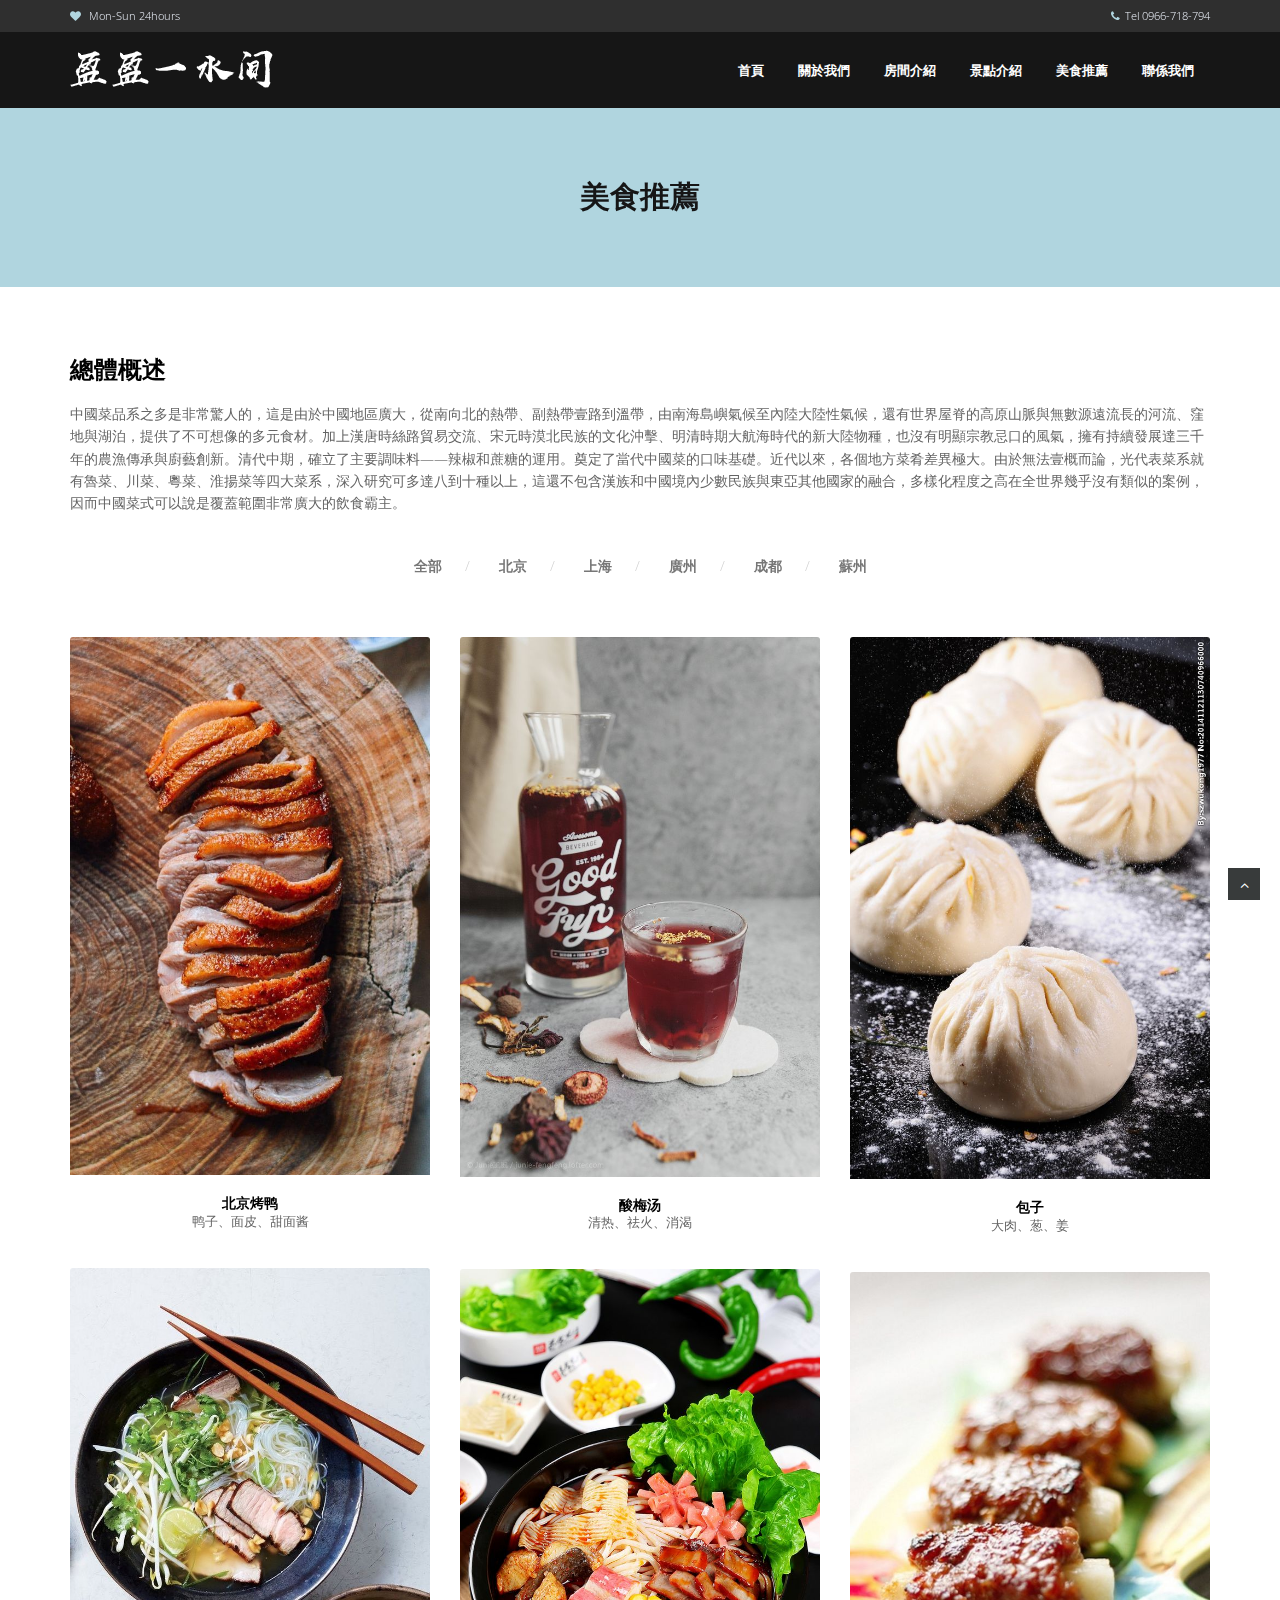
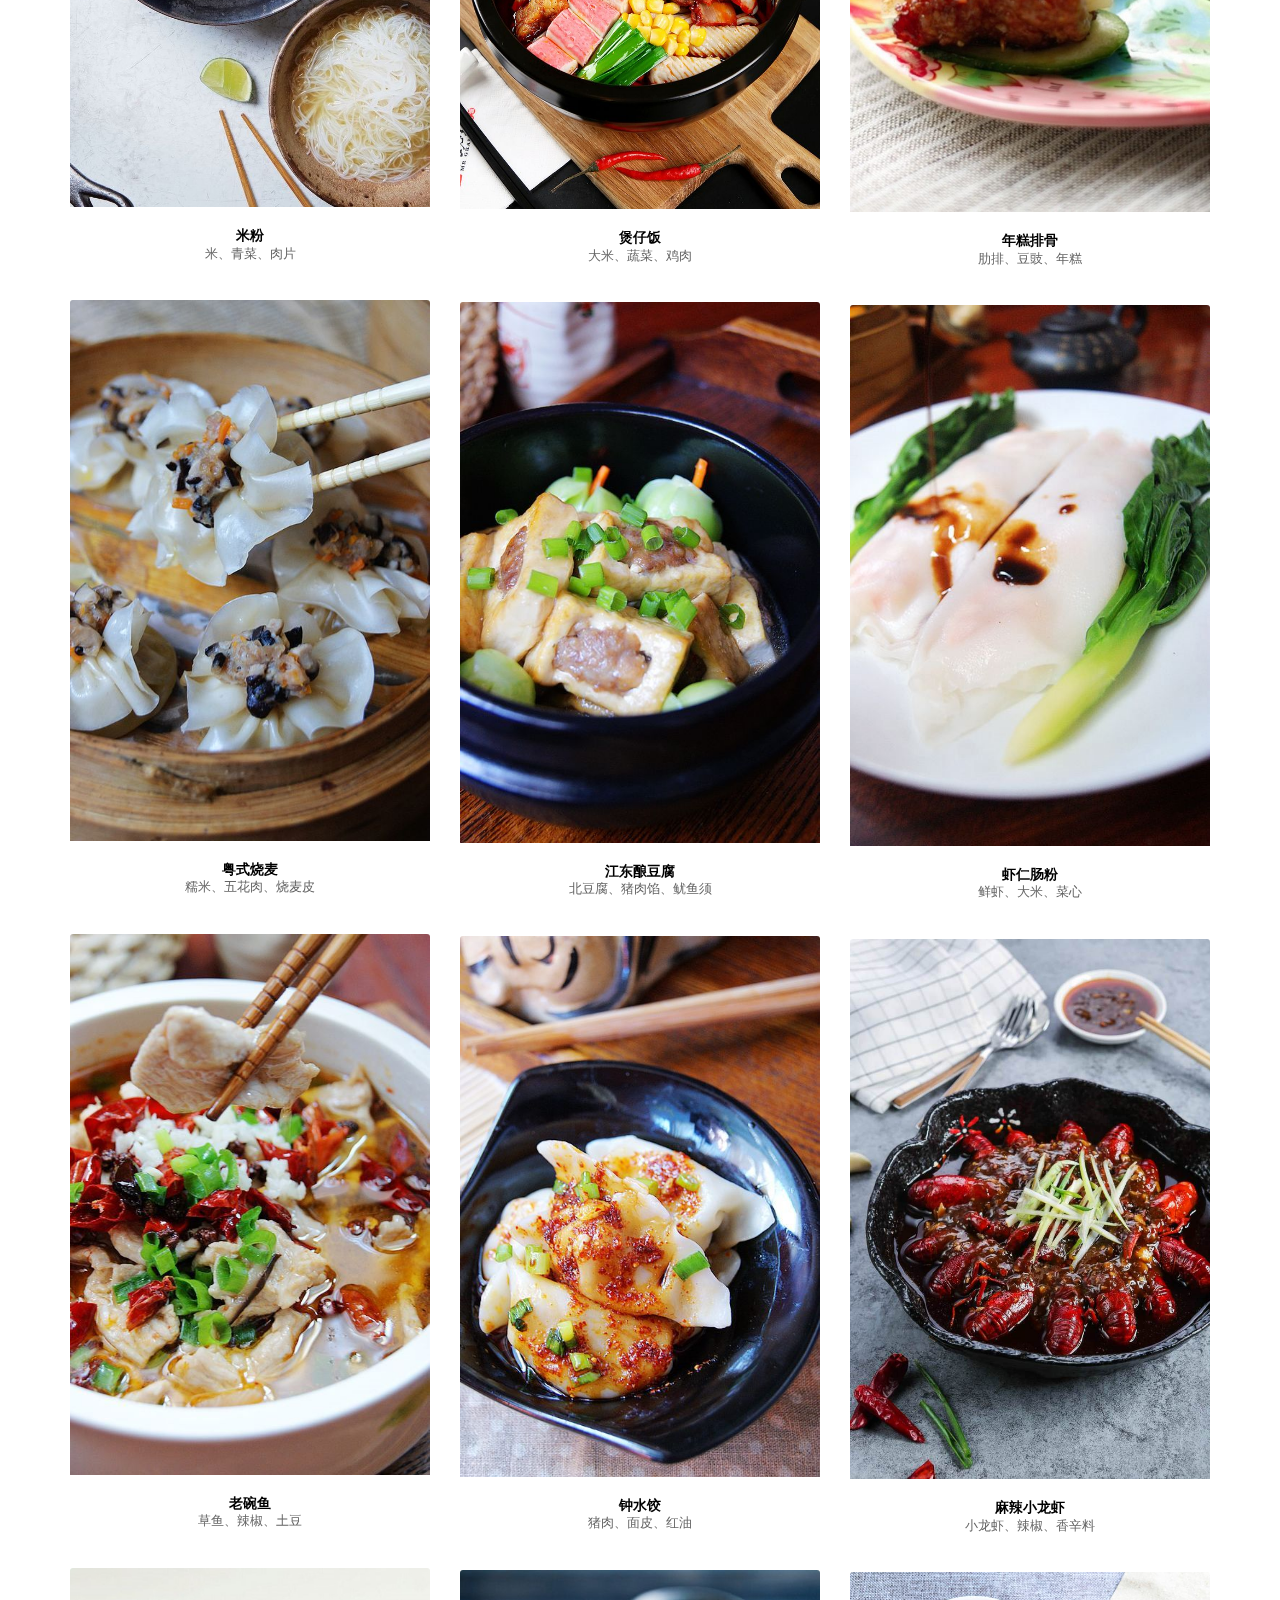
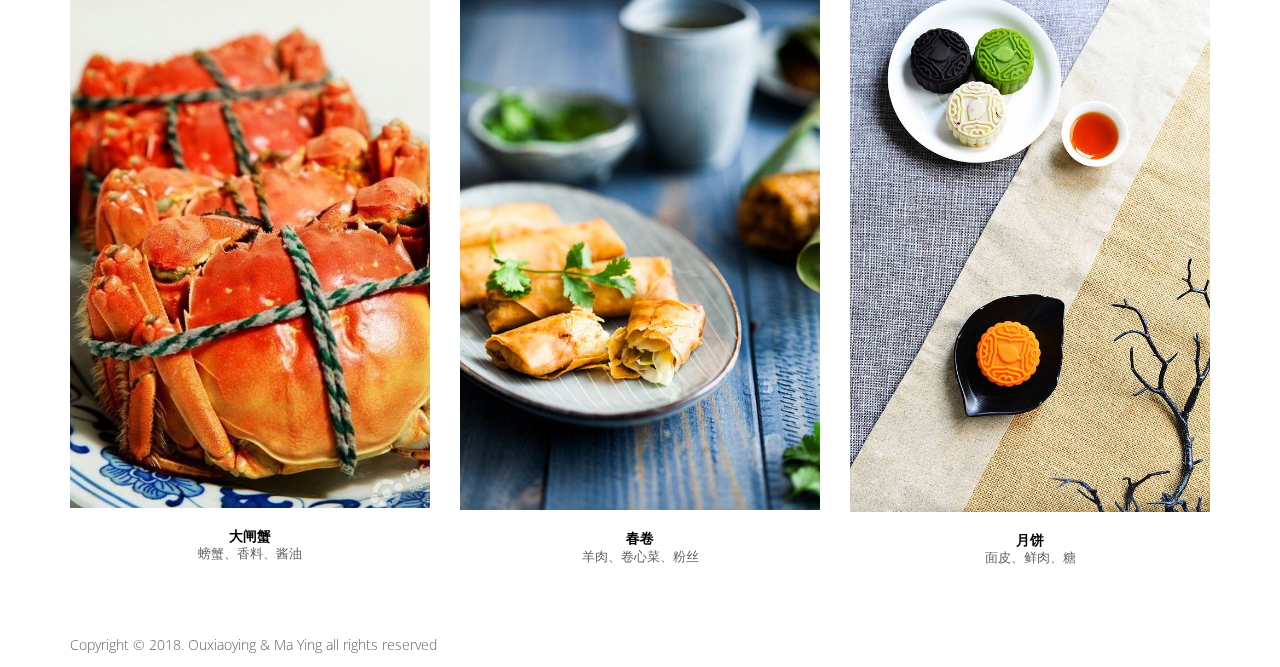
<file: food.html>
<!DOCTYPE html>
<html lang="en">

<head>
	<meta charset="utf-8">
	<title>盈盈一水間</title>
	<meta name="viewport" content="width=device-width, initial-scale=1.0" />
	<meta name="author" content="歐小瑩 & 馬瑩" />
	<!-- css -->
	<link href="css/bootstrap.min.css" rel="stylesheet" />
	<link href="css/fancybox/jquery.fancybox.css" rel="stylesheet">
	<link href="css/flexslider.css" rel="stylesheet" />
	<!-- Vendor Styles -->
	<link href="css/magnific-popup.css" rel="stylesheet">
	<!-- Block Styles -->
	<link href="css/style.css" rel="stylesheet" />
	<link href="css/gallery-1.css" rel="stylesheet">

	<!-- HTML5 shim, for IE6-8 support of HTML5 elements -->
	<!--[if lt IE 9]>
      <script src="http://html5shim.googlecode.com/svn/trunk/html5.js"></script>
    <![endif]-->

</head>

<body>
	<div id="wrapper">
<div class="topbar">
	<div class="container">
		<div class="row">
			<div class="col-md-12">
				<p class="pull-left hidden-xs">
					<i class="fa fa-heart"></i>
					<span>Mon-Sun 24hours</span>
				</p>
				<p class="pull-right">
					<i class="fa fa-phone"></i>Tel 0966-718-794</p>
			</div>
		</div>
	</div>
</div>
		<!-- start header -->
<header>
	<div class="navbar navbar-default navbar-static-top">
		<div class="container">
			<div class="navbar-header">
				<button type="button" class="navbar-toggle" data-toggle="collapse" data-target=".navbar-collapse">
					<span class="icon-bar"></span>
					<span class="icon-bar"></span>
					<span class="icon-bar"></span>
				</button>
				<a class="navbar-brand" href="index.html">
					<img src="img/logo.png" alt="logo" />
				</a>
			</div>
			<div class="navbar-collapse collapse ">
				<ul class="nav navbar-nav">
					<li>
						<a href="index.html">首頁</a>
					</li>
					<li>
						<a href="about.html">關於我們 </a>
					</li>
					<li>
						<a href="rooms.html">房間介紹</a>
					</li>
					<li>
						<a href="scenes.html">景點介紹</a>
					</li>
					<li>
						<a href="food.html">美食推薦</a>
					</li>
					<li>
						<a href="contact.html">聯係我們</a>
					</li>
				</ul>
			</div>
		</div>
	</div>
</header>
		<!-- end header -->
		<section id="inner-headline">
			<div class="container">
				<div class="row">
					<div class="col-lg-12">
						<h2 class="pageTitle">美食推薦</h2>
					</div>
				</div>
			</div>
		</section>
		<section id="content">
			<div class="container">

				<div class="row">
					<div class="col-md-12">
						<div class="about-logo">
							<h3>總體概述</h3>
							<p>中國菜品系之多是非常驚人的，這是由於中國地區廣大，從南向北的熱帶、副熱帶壹路到溫帶，由南海島嶼氣候至內陸大陸性氣候，還有世界屋脊的高原山脈與無數源遠流長的河流、窪地與湖泊，提供了不可想像的多元食材。加上漢唐時絲路貿易交流、宋元時漠北民族的文化沖擊、明清時期大航海時代的新大陸物種，也沒有明顯宗教忌口的風氣，擁有持續發展達三千年的農漁傳承與廚藝創新。清代中期，確立了主要調味料——辣椒和蔗糖的運用。奠定了當代中國菜的口味基礎。近代以來，各個地方菜肴差異極大。由於無法壹概而論，光代表菜系就有魯菜、川菜、粵菜、淮揚菜等四大菜系，深入研究可多達八到十種以上，這還不包含漢族和中國境內少數民族與東亞其他國家的融合，多樣化程度之高在全世界幾乎沒有類似的案例，因而中國菜式可以說是覆蓋範圍非常廣大的飲食霸主。</p>
						</div>
					</div>
				</div>

			</div>
		</section>
		<!-- Start Gallery 1-2 -->
		<section id="gallery-1" class="content-block section-wrapper gallery-1">
			<div class="container">

				<div class="editContent">
					<ul class="filter">
						<li class="active">
							<a href="#" data-filter="*">全部</a>
						</li>
						<li>
							<a href="#" data-filter=".artwork">北京</a>
						</li>
						<li>
							<a href="#" data-filter=".creative">上海</a>
						</li>
						<li>
							<a href="#" data-filter=".nature">廣州</a>
						</li>
						<li>
							<a href="#" data-filter=".outside">成都</a>
						</li>
						<li>
							<a href="#" data-filter=".photography">蘇州</a>
						</li>
					</ul>
				</div>
				<!-- /.gallery-filter -->

				<div class="row">
					<div id="isotope-gallery-container">
						<!-- <div class="col-md-4 col-sm-6 col-xs-12 gallery-item-wrapper artwork creative">
                        <div class="gallery-item">
                            <div class="gallery-thumb">
                                <img src="img/works/1.jpg" class="img-responsive" alt="1st gallery Thumb">
                                <div class="image-overlay"></div>
                                <a href="img/works/1.jpg" class="gallery-zoom"><i class="fa fa-eye"></i></a>
                                <a href="#" class="gallery-link"><i class="fa fa-link"></i></a>
                            </div>
                            <div class="gallery-details">
                            	<div class="editContent">
	                                <h5>長城</h5>
                            	</div>
                            	<div class="editContent">
	                                <p>长城东西绵延上万华里，因此又称作万里长城。</p>
                            	</div>
                            </div>
                        </div>
                    </div>-->
						<!-- /.gallery-item-wrapper -->
						<div class="col-md-4 col-sm-6 col-xs-12  gallery-item-wrapper artwork">
							<div class="gallery-item">
								<div class="gallery-thumb">
									<img src="img/img35.jpg" class="img-responsive">
									<div class="image-overlay"></div>
									<a href="img/img35.jpg" class="gallery-zoom">
										<i class="fa fa-eye"></i>
									</a>

								</div>
								<div class="gallery-details">
									<div class="editContent">
										<h5>北京烤鸭</h5>
									</div>
									<div class="editContent">
										<p>鸭子、面皮、甜面酱</p>
									</div>
								</div>
							</div>
						</div>
						<div class="col-md-4 col-sm-6 col-xs-12  gallery-item-wrapper artwork">
							<div class="gallery-item">
								<div class="gallery-thumb">
									<img src="img/img36.jpg" class="img-responsive">
									<div class="image-overlay"></div>
									<a href="img/img36.jpg" class="gallery-zoom">
										<i class="fa fa-eye"></i>
									</a>

								</div>
								<div class="gallery-details">
									<div class="editContent">
										<h5>酸梅汤</h5>
									</div>
									<div class="editContent">
										<p>清热、祛火、消渴</p>
									</div>
								</div>
							</div>
						</div>
						<div class="col-md-4 col-sm-6 col-xs-12  gallery-item-wrapper artwork">
							<div class="gallery-item">
								<div class="gallery-thumb">
									<img src="img/img37.jpg" class="img-responsive">
									<div class="image-overlay"></div>
									<a href="img/img37.jpg" class="gallery-zoom">
										<i class="fa fa-eye"></i>
									</a>

								</div>
								<div class="gallery-details">
									<div class="editContent">
										<h5>包子</h5>
									</div>
									<div class="editContent">
										<p>大肉、葱、姜</p>
									</div>
								</div>
							</div>
						</div>
						<!-- /.gallery-item-wrapper -->
						<div class="col-md-4 col-sm-6 col-xs-12  gallery-item-wrapper creative">
							<div class="gallery-item">
								<div class="gallery-thumb">
									<img src="img/img40.jpg" class="img-responsive">
									<div class="image-overlay"></div>
									<a href="img/img41.jpg" class="gallery-zoom">
										<i class="fa fa-eye"></i>
									</a>

								</div>
								<div class="gallery-details">
									<div class="editContent">
										<h5>米粉</h5>
									</div>
									<div class="editContent">
										<p>米、青菜、肉片</p>
									</div>
								</div>
							</div>
						</div>
						<div class="col-md-4 col-sm-6 col-xs-12  gallery-item-wrapper creative">
							<div class="gallery-item">
								<div class="gallery-thumb">
									<img src="img/img41.jpg" class="img-responsive">
									<div class="image-overlay"></div>
									<a href="img/img41.jpg" class="gallery-zoom">
										<i class="fa fa-eye"></i>
									</a>

								</div>
								<div class="gallery-details">
									<div class="editContent">
										<h5>煲仔饭</h5>
									</div>
									<div class="editContent">
										<p>大米、蔬菜、鸡肉</p>
									</div>
								</div>
							</div>
						</div>
						<div class="col-md-4 col-sm-6 col-xs-12  gallery-item-wrapper creative">
							<div class="gallery-item">
								<div class="gallery-thumb">
									<img src="img/img42.jpg" class="img-responsive">
									<div class="image-overlay"></div>
									<a href="img/img42.jpg" class="gallery-zoom">
										<i class="fa fa-eye"></i>
									</a>

								</div>
								<div class="gallery-details">
									<div class="editContent">
										<h5>年糕排骨</h5>
									</div>
									<div class="editContent">
										<p>
											肋排、豆豉、年糕 </p>
									</div>
								</div>
							</div>
						</div>
						<!-- /.gallery-item-wrapper -->
						<div class="col-md-4 col-sm-6 col-xs-12 gallery-item-wrapper nature">
							<div class="gallery-item">
								<div class="gallery-thumb">
									<img src="img/img20.jpg" class="img-responsive">
									<div class="image-overlay"></div>
									<a href="img/img20.jpg" class="gallery-zoom">
										<i class="fa fa-eye"></i>
									</a>

								</div>
								<div class="gallery-details">
									<div class="editContent">
										<h5>粤式烧麦</h5>
									</div>
									<div class="editContent">
										<p>糯米、五花肉、烧麦皮</p>
									</div>
								</div>
							</div>
						</div>
						<div class="col-md-4 col-sm-6 col-xs-12 gallery-item-wrapper nature">
							<div class="gallery-item">
								<div class="gallery-thumb">
									<img src="img/img22.jpg" class="img-responsive">
									<div class="image-overlay"></div>
									<a href="img/img22.jpg" class="gallery-zoom">
										<i class="fa fa-eye"></i>
									</a>

								</div>
								<div class="gallery-details">
									<div class="editContent">
										<h5>江东酿豆腐</h5>
									</div>
									<div class="editContent">
										<p>北豆腐、猪肉馅、鱿鱼须</p>
									</div>
								</div>
							</div>
						</div>
						<div class="col-md-4 col-sm-6 col-xs-12 gallery-item-wrapper nature">
							<div class="gallery-item">
								<div class="gallery-thumb">
									<img src="img/img23.jpg" class="img-responsive">
									<div class="image-overlay"></div>
									<a href="img/img23.jpg" class="gallery-zoom">
										<i class="fa fa-eye"></i>
									</a>


								</div>
								<div class="gallery-details">
									<div class="editContent">
										<h5>虾仁肠粉</h5>
									</div>
									<div class="editContent">
										<p>鲜虾、大米、菜心</p>
									</div>
								</div>
							</div>
						</div>
						<!-- /.gallery-item-wrapper -->
						<div class="col-md-4 col-sm-6 col-xs-12 gallery-item-wrapper outside">
							<div class="gallery-item">
								<div class="gallery-thumb">
									<img src="img/img24.jpg" class="img-responsive" alt="5th gallery Thumb">
									<div class="image-overlay"></div>
									<a href="img/img24.jpg" class="gallery-zoom">
										<i class="fa fa-eye"></i>
									</a>

								</div>
								<div class="gallery-details">
									<div class="editContent">
										<h5>老碗鱼</h5>
									</div>
									<div class="editContent">
										<p>草鱼、辣椒、土豆</p>
									</div>
								</div>
							</div>
						</div>
						<div class="col-md-4 col-sm-6 col-xs-12 gallery-item-wrapper outside">
							<div class="gallery-item">
								<div class="gallery-thumb">
									<img src="img/img25.jpg" class="img-responsive" alt="5th gallery Thumb">
									<div class="image-overlay"></div>
									<a href="img/img25.jpg" class="gallery-zoom">
										<i class="fa fa-eye"></i>
									</a>

								</div>
								<div class="gallery-details">
									<div class="editContent">
										<h5>钟水饺</h5>
									</div>
									<div class="editContent">
										<p>猪肉、面皮、红油</p>
									</div>
								</div>
							</div>
						</div>
						<div class="col-md-4 col-sm-6 col-xs-12 gallery-item-wrapper outside">
							<div class="gallery-item">
								<div class="gallery-thumb">
									<img src="img/img27.jpg" class="img-responsive" alt="5th gallery Thumb">
									<div class="image-overlay"></div>
									<a href="img/img27.jpg" class="gallery-zoom">
										<i class="fa fa-eye"></i>
									</a>

								</div>
								<div class="gallery-details">
									<div class="editContent">
										<h5>麻辣小龙虾</h5>
									</div>
									<div class="editContent">
										<p>小龙虾、辣椒、香辛料</p>
									</div>
								</div>
							</div>
						</div>

						<!-- /.gallery-item-wrapper -->
						<div class="col-md-4 col-sm-6 col-xs-12 gallery-item-wrapper photography">
							<div class="gallery-item">
								<div class="gallery-thumb">
									<img src="img/img31.jpg" class="img-responsive">
									<div class="image-overlay"></div>
									<a href="img/img31.jpg" class="gallery-zoom">
										<i class="fa fa-eye"></i>
									</a>

								</div>
								<div class="gallery-details">
									<div class="editContent">
										<h5>大闸蟹</h5>
									</div>
									<div class="editContent">
										<p>螃蟹、香料、酱油</p>
									</div>
								</div>
							</div>
						</div>
						<div class="col-md-4 col-sm-6 col-xs-12 gallery-item-wrapper photography">
							<div class="gallery-item">
								<div class="gallery-thumb">
									<img src="img/img28.jpg" class="img-responsive">
									<div class="image-overlay"></div>
									<a href="img/img28.jpg" class="gallery-zoom">
										<i class="fa fa-eye"></i>
									</a>

								</div>
								<div class="gallery-details">
									<div class="editContent">
										<h5>春卷</h5>
									</div>
									<div class="editContent">
										<p>羊肉、卷心菜、粉丝</p>
									</div>
								</div>
							</div>
						</div>
						<div class="col-md-4 col-sm-6 col-xs-12 gallery-item-wrapper photography">
							<div class="gallery-item">
								<div class="gallery-thumb">
									<img src="img/img30.jpg" class="img-responsive">
									<div class="image-overlay"></div>
									<a href="img/img30.jpg" class="gallery-zoom">
										<i class="fa fa-eye"></i>
									</a>

								</div>
								<div class="gallery-details">
									<div class="editContent">
										<h5>月饼</h5>
									</div>
									<div class="editContent">
										<p>面皮、鲜肉、糖</p>
									</div>
								</div>
							</div>
						</div>
						<!-- /.isotope-gallery-container -->
					</div>
					<!-- /.row -->
					<!-- /.container -->
				</div>
								<foot1>
									<p>
										Copyright © 2018. Ouxiaoying & Ma Ying all rights reserved
									</p>
								</foot1>
		</div></section>
		<!--// End Gallery 1-2 -->
		</div>
		<a href="#" class="scrollup">
			<i class="fa fa-angle-up active"></i>
		</a>
		<!-- javascript
    ================================================== -->
		<!-- Placed at the end of the document so the pages load faster -->
		<script src="js/jquery.js"></script>
		<script src="js/jquery.easing.1.3.js"></script>
		<script src="js/bootstrap.min.js"></script>
		<script src="js/jquery.fancybox.pack.js"></script>
		<script src="js/jquery.fancybox-media.js"></script>
		<script src="js/jquery.flexslider.js"></script>
		<!-- Vendor Scripts -->
		<script src="js/modernizr.custom.js"></script>
		<script src="js/jquery.isotope.min.js"></script>
		<script src="js/jquery.magnific-popup.min.js"></script>
		<script src="js/animate.js"></script>
		<script src="js/custom.js"></script>

</body>

</html>
</file>
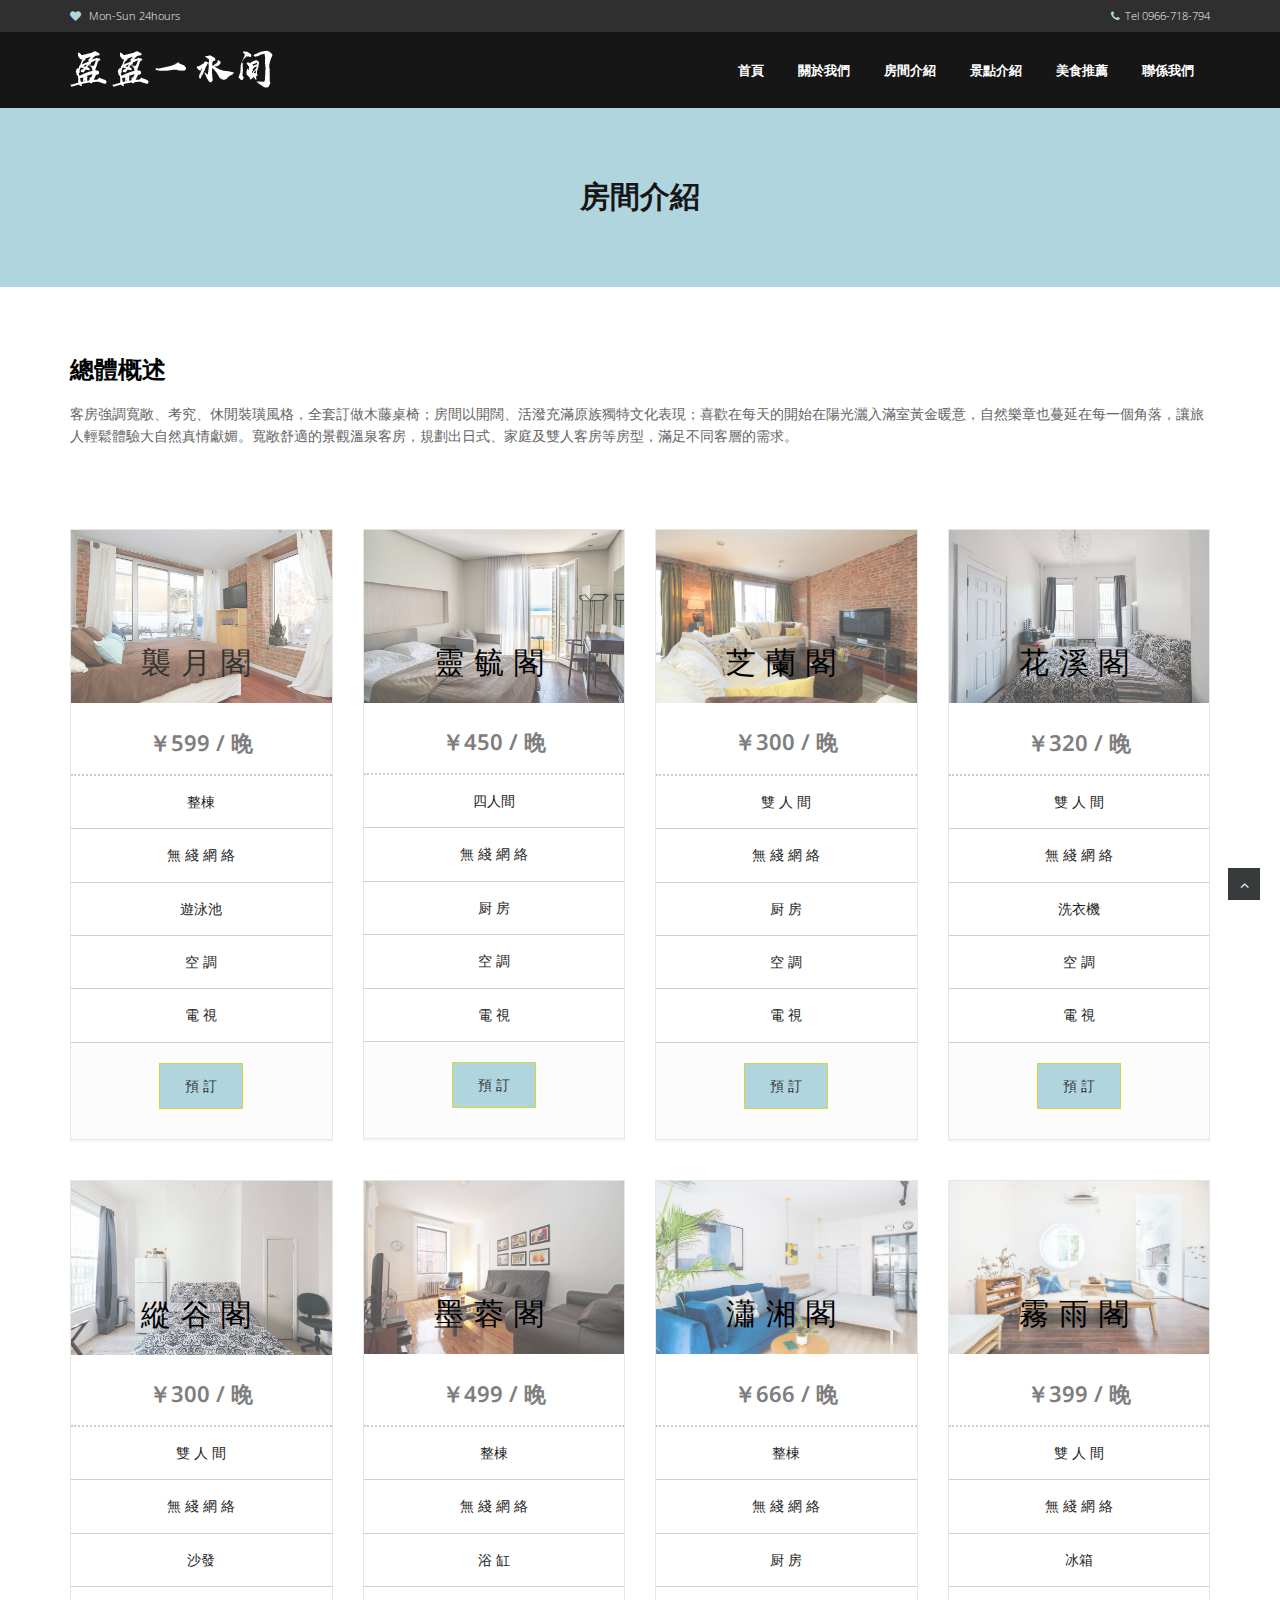
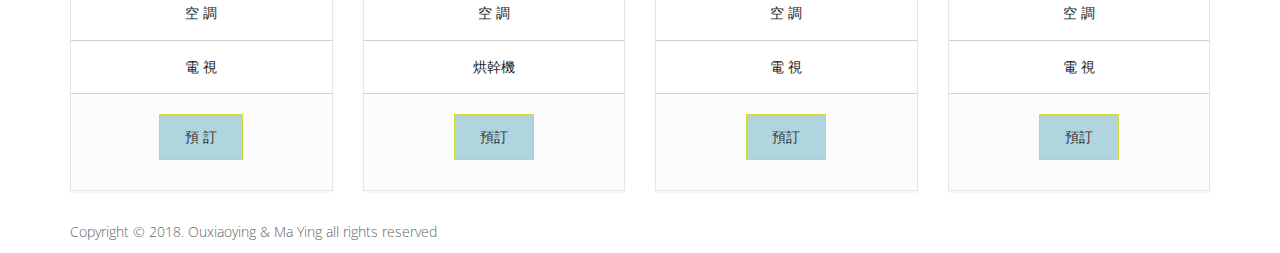
<file: rooms.html>
<!DOCTYPE html>
<html lang="en">

<head>
	<meta charset="utf-8">
	<title>盈盈一水間</title>
	<meta name="viewport" content="width=device-width, initial-scale=1.0" />
	<meta name="author" content="歐小瑩 & 馬瑩" />
	<!-- css -->
	<link href="css/bootstrap.min.css" rel="stylesheet" />
	<link href="css/fancybox/jquery.fancybox.css" rel="stylesheet">
	<link href="css/flexslider.css" rel="stylesheet" />
	<link href="css/style.css" rel="stylesheet" />

	<!-- HTML5 shim, for IE6-8 support of HTML5 elements -->
	<!--[if lt IE 9]>
      <script src="http://html5shim.googlecode.com/svn/trunk/html5.js"></script>
    <![endif]-->

</head>

<body>
	<div id="wrapper">
<div class="topbar">
	<div class="container">
		<div class="row">
			<div class="col-md-12">
				<p class="pull-left hidden-xs">
					<i class="fa fa-heart"></i>
					<span>Mon-Sun 24hours</span>
				</p>
				<p class="pull-right">
					<i class="fa fa-phone"></i>Tel 0966-718-794</p>
			</div>
		</div>
	</div>
</div>
		<!-- start header -->
	<header>
		<div class="navbar navbar-default navbar-static-top">
			<div class="container">
				<div class="navbar-header">
					<button type="button" class="navbar-toggle" data-toggle="collapse" data-target=".navbar-collapse">
						<span class="icon-bar"></span>
						<span class="icon-bar"></span>
						<span class="icon-bar"></span>
					</button>
					<a class="navbar-brand" href="index.html">
						<img src="img/logo.png" alt="logo" />
					</a>
				</div>
				<div class="navbar-collapse collapse ">
					<ul class="nav navbar-nav">
						<li>
							<a href="index.html">首頁</a>
						</li>
						<li>
							<a href="about.html">關於我們 </a>
						</li>
						<li>
							<a href="rooms.html">房間介紹</a>
						</li>
						<li>
							<a href="scenes.html">景點介紹</a>
						</li>
						<li>
							<a href="food.html">美食推薦</a>
						</li>
						<li>
							<a href="contact.html">聯係我們</a>
						</li>
					</ul>
				</div>
			</div>
		</div>
	</header>
		<!-- end header -->
		<section id="inner-headline">
			<div class="container">

				<div class="row">
					<div class="col-lg-12">
						<h2 class="pageTitle">房間介紹</h2>
					</div>
				</div>
			</div>
		</section>
		<section id="content">
			<div class="container">
				<div class="row">
					<div class="col-md-12">
						<div class="about-logo">
							<h3>總體概述</h3>
							<p>客房強調寬敞、考究、休閒裝璜風格，全套訂做木藤桌椅；房間以開闊、活潑充滿原族獨特文化表現；喜歡在每天的開始在陽光灑入滿室黃金暖意，自然樂章也蔓延在每一個角落，讓旅人輕鬆體驗大自然真情獻媚。寬敞舒適的景觀溫泉客房，規劃出日式、家庭及雙人客房等房型，滿足不同客層的需求。</p>
						</div>
					</div>
				</div>
				<!-- end divider -->
				<div class="row">
					<div class="col-lg-12">
					</div>
					<div class="col-md-3 col-sm-3">
						<div class="pricing-box-item activeItem">
							<img class="cpb" src="img/img15.jpg" alt="">
							<div class="pricing-heading">
								<h3>
									<strong>襲月閣</strong>
								</h3>
							</div>
							<div class="pricing-terms">
								<h6>￥599 / 晚</h6>
							</div>
							<div class="pricing-container">
								<ul>
									<li>
										<i class="icon-ok"></i> 整棟</li>
									<li>
										<i class="icon-ok"></i> 無 綫 網 絡</li>
									<li>
										<i class="icon-ok"></i> 遊泳池 </li>
									<li>
										<i class="icon-ok"></i> 空 調</li>
									<li>
										<i class="icon-ok"></i> 電 視</li>
								</ul>
							</div>
							<div class="pricing-action">
								<a href="#" class="btn btn-medium">
									<i class="icon-bolt"></i> 預 訂</a>
							</div>
						</div>
					</div>
					<div class="col-md-3 col-sm-3">
						<div class="pricing-box-item">
							<img class="cpb" src="img/img03.jpg" alt="">
							<div class="pricing-heading">
								<h3>
									<strong>靈毓閣</strong>
								</h3>
							</div>


							<div class="pricing-terms">
								<h6>￥450 / 晚</h6>
							</div>
							<div class="pricing-container">
								<ul>
									<li>
										<i class="icon-ok"></i> 四人間</li>
									<li>
										<i class="icon-ok"></i> 無 綫 網 絡</li>
									<li>
										<i class="icon-ok"></i> 厨 房</li>
									<li>
										<i class="icon-ok"></i> 空 調</li>
									<li>
										<i class="icon-ok"></i> 電 視</li>
								</ul>
							</div>
							<div class="pricing-action">
								<a href="#" class="btn btn-medium">
									<i class="icon-bolt"></i> 預 訂</a>
							</div>
						</div>
					</div>
					<div class="col-md-3 col-sm-3">
						<div class="pricing-box-item">
							<img class="cpb" src="img/img13.jpg" alt="">
							<div class="pricing-heading">
								<h3>
									<strong>芝蘭閣</strong>
								</h3>
							</div>
							<div class="pricing-terms">
								<h6>￥300 / 晚</h6>
							</div>
							<div class="pricing-container">
								<ul>
									<li>
										<i class="icon-ok"></i> 雙 人 間</li>
									<li>
										<i class="icon-ok"></i> 無 綫 網 絡</li>
									<li>
										<i class="icon-ok"></i> 厨 房</li>
									<li>
										<i class="icon-ok"></i> 空 調</li>
									<li>
										<i class="icon-ok"></i> 電 視</li>
								</ul>
							</div>
							<div class="pricing-action">
								<a href="#" class="btn btn-medium">
									<i class="icon-bolt"></i> 預 訂</a>
							</div>
						</div>
					</div>
					<div class="col-md-3 col-sm-3">
						<div class="pricing-box-item">
							<img class="cpb" src="img/img12.jpg" alt="">
							<div class="pricing-heading">
								<h3>
									<strong>花溪閣</strong>
								</h3>
							</div>
							<div class="pricing-terms">
								<h6>￥320 / 晚</h6>
							</div>
							<div class="pricing-container">
								<ul>
									<li>
										<i class="icon-ok"></i> 雙 人 間</li>
									<li>
										<i class="icon-ok"></i> 無 綫 網 絡</li>
									<li>
										<i class="icon-ok"></i> 洗衣機 </li>
									<li>
										<i class="icon-ok"></i> 空 調</li>
									<li>
										<i class="icon-ok"></i> 電 視</li>
								</ul>
							</div>
							<div class="pricing-action">
								<a href="#" class="btn btn-medium">
									<i class="icon-bolt"></i> 預 訂</a>
							</div>
						</div>
					</div>
					<div class="col-md-3 col-sm-3">
						<div class="pricing-box-item">
							<img class="cpb" src="img/img11.jpg" alt="">
							<div class="pricing-heading">
								<h3>
									<strong>縱谷閣</strong>
								</h3>
							</div>
							<div class="pricing-terms">
								<h6>￥300 / 晚</h6>
							</div>
							<div class="pricing-container">
								<ul>
									<li>
										<i class="icon-ok"></i> 雙 人 間</li>
									<li>
										<i class="icon-ok"></i> 無 綫 網 絡</li>
									<li>
										<i class="icon-ok"></i> 沙發</li>
									<li>
										<i class="icon-ok"></i> 空 調</li>
									<li>
										<i class="icon-ok"></i> 電 視</li>
								</ul>
							</div>
							<div class="pricing-action">
								<a href="#" class="btn btn-medium">
									<i class="icon-bolt"></i> 預 訂</a>
							</div>
						</div>
					</div>
					<div class="col-md-3 col-sm-3">
						<div class="pricing-box-item">
							<img class="cpb" src="img/img10.jpg" alt="">
							<div class="pricing-heading">
								<h3>
									<strong>墨蓉閣</strong>
								</h3>
							</div>
							<div class="pricing-terms">
								<h6>￥499 / 晚</h6>
							</div>
							<div class="pricing-container">
								<ul>
									<li>
										<i class="icon-ok"></i> 整棟</li>
									<li>
										<i class="icon-ok"></i> 無 綫 網 絡</li>
									<li>
										<i class="icon-ok"></i>浴 缸</li>
									<li>
										<i class="icon-ok"></i> 空 調</li>
									<li>
										<i class="icon-ok"></i> 烘幹機</li>
								</ul>
							</div>
							<div class="pricing-action">
								<a href="#" class="btn btn-medium">
									<i class="icon-bolt"></i> 預訂</a>
							</div>
						</div>
					</div>
					<div class="col-md-3 col-sm-3">
						<div class="pricing-box-item">
							<img class="cpb" src="img/img07.jpg" alt="">
							<div class="pricing-heading">
								<h3>
									<strong>瀟湘閣</strong>
								</h3>
							</div>
							<div class="pricing-terms">
								<h6>￥666 / 晚</h6>
							</div>
							<div class="pricing-container">
								<ul>
									<li>
										<i class="icon-ok"></i> 整棟</li>
									<li>
										<i class="icon-ok"></i> 無 綫 網 絡</li>
									<li>
										<i class="icon-ok"></i> 厨 房</li>
									<li>
										<i class="icon-ok"></i> 空 調</li>
									<li>
										<i class="icon-ok"></i> 電 視</li>
								</ul>
							</div>
							<div class="pricing-action">
								<a href="#" class="btn btn-medium">
									<i class="icon-bolt"></i> 預訂</a>
							</div>
						</div>
					</div>
					<div class="col-md-3 col-sm-3">
						<div class="pricing-box-item">
							<img class="cpb" src="img/img09.jpg" alt="">
							<div class="pricing-heading">
								<h3>
									<strong>霧雨閣</strong>
								</h3>
							</div>
							<div class="pricing-terms">
								<h6>￥399 / 晚</h6>
							</div>
							<div class="pricing-container">
								<ul>
									<li>
										<i class="icon-ok"></i> 雙 人 間</li>
									<li>
										<i class="icon-ok"></i> 無 綫 網 絡</li>
									<li>
										<i class="icon-ok"></i> 冰箱</li>
									<li>
										<i class="icon-ok"></i> 空 調</li>
									<li>
										<i class="icon-ok"></i> 電 視</li>
								</ul>
							</div>
							<div class="pricing-action">
								<a href="#" class="btn btn-medium">
									<i class="icon-bolt"></i> 預訂</a>
							</div>
						</div>
					</div>
				</div>
				<foot1>
				<p>
				Copyright © 2018. Ouxiaoying & Ma Ying all rights reserved
				</p>
				</foot1>
			</div>

		</section>
	</div>

	<a href="#" class="scrollup">
		<i class="fa fa-angle-up active"></i>
	</a>
	<!-- javascript
    ================================================== -->
	<!-- Placed at the end of the document so the pages load faster -->
	<script src="js/jquery.js"></script>
	<script src="js/jquery.easing.1.3.js"></script>
	<script src="js/bootstrap.min.js"></script>
	<script src="js/jquery.fancybox.pack.js"></script>
	<script src="js/jquery.fancybox-media.js"></script>
	<script src="js/jquery.flexslider.js"></script>
	<script src="js/animate.js"></script>
	<!-- Vendor Scripts -->
	<script src="js/modernizr.custom.js"></script>
	<script src="js/jquery.isotope.min.js"></script>
	<script src="js/jquery.magnific-popup.min.js"></script>
	<script src="js/animate.js"></script>
	<script src="js/custom.js"></script>
</body>

</html>
</file>
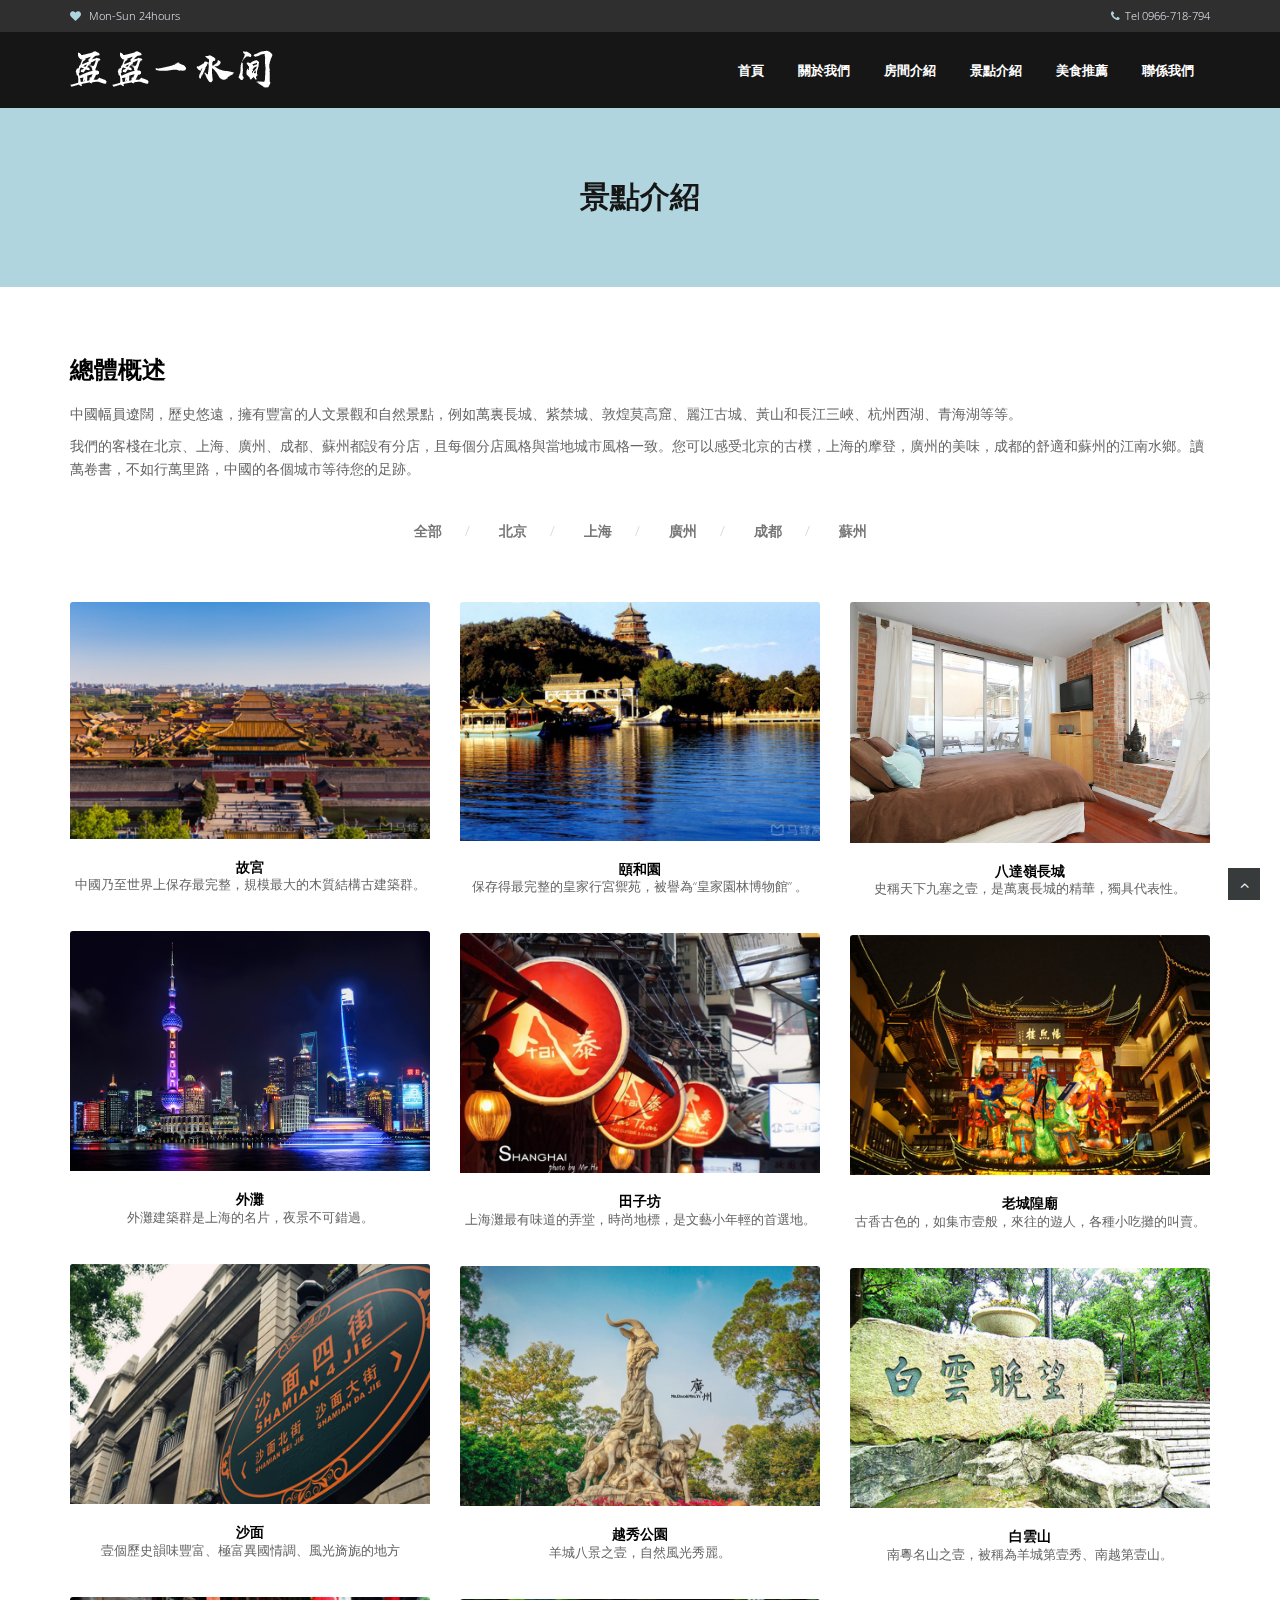
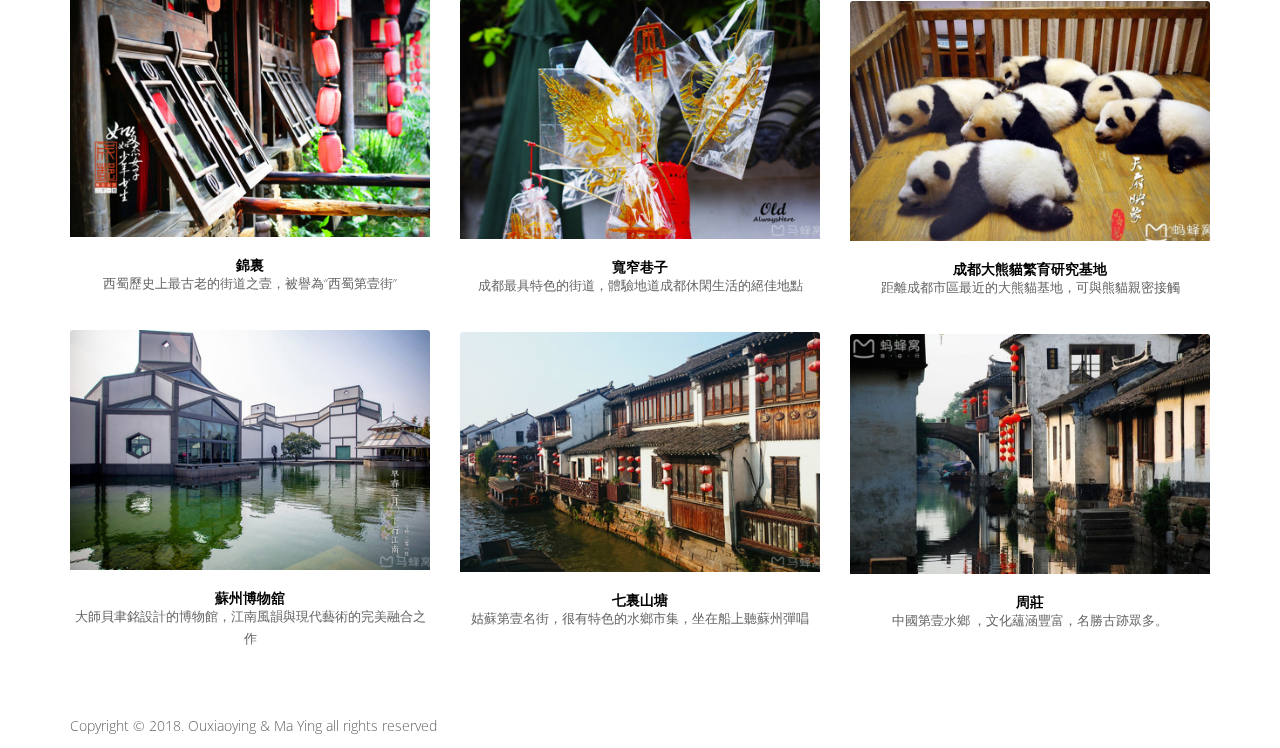
<file: scenes.html>
<!DOCTYPE html>
<html lang="en">

<head>
	<meta charset="utf-8">
	<title>盈盈一水間</title>
	<meta name="viewport" content="width=device-width, initial-scale=1.0" />
	<meta name="author" content="歐小瑩 & 馬瑩" />
	<!-- css -->
	<link href="css/bootstrap.min.css" rel="stylesheet" />
	<link href="css/fancybox/jquery.fancybox.css" rel="stylesheet">
	<link href="css/flexslider.css" rel="stylesheet" />
	<!-- Vendor Styles -->
	<link href="css/magnific-popup.css" rel="stylesheet">
	<!-- Block Styles -->
	<link href="css/style.css" rel="stylesheet" />
	<link href="css/gallery-1.css" rel="stylesheet">

	<!-- HTML5 shim, for IE6-8 support of HTML5 elements -->
	<!--[if lt IE 9]>
      <script src="http://html5shim.googlecode.com/svn/trunk/html5.js"></script>
    <![endif]-->

</head>

<body>
	<div id="wrapper">
<div class="topbar">
	<div class="container">
		<div class="row">
			<div class="col-md-12">
				<p class="pull-left hidden-xs">
					<i class="fa fa-heart"></i>
					<span>Mon-Sun 24hours</span>
				</p>
				<p class="pull-right">
					<i class="fa fa-phone"></i>Tel 0966-718-794</p>
			</div>
		</div>
	</div>
</div>
		<!-- start header -->
	<header>
		<div class="navbar navbar-default navbar-static-top">
			<div class="container">
				<div class="navbar-header">
					<button type="button" class="navbar-toggle" data-toggle="collapse" data-target=".navbar-collapse">
						<span class="icon-bar"></span>
						<span class="icon-bar"></span>
						<span class="icon-bar"></span>
					</button>
					<a class="navbar-brand" href="index.html">
						<img src="img/logo.png" alt="logo" />
					</a>
				</div>
				<div class="navbar-collapse collapse ">
					<ul class="nav navbar-nav">
						<li>
							<a href="index.html">首頁</a>
						</li>
						<li>
							<a href="about.html">關於我們 </a>
						</li>
						<li>
							<a href="rooms.html">房間介紹</a>
						</li>
						<li>
							<a href="scenes.html">景點介紹</a>
						</li>
						<li>
							<a href="food.html">美食推薦</a>
						</li>
						<li>
							<a href="contact.html">聯係我們</a>
						</li>
					</ul>
				</div>
			</div>
		</div>
	</header>
		<!-- end header -->
		<section id="inner-headline">
			<div class="container">
				<div class="row">
					<div class="col-lg-12">
						<h2 class="pageTitle">景點介紹</h2>
					</div>
				</div>
			</div>
		</section>
		<section id="content">
			<div class="container">

				<div class="row">
					<div class="col-md-12">
						<div class="about-logo">
							<h3>總體概述</h3>
							<p>中國幅員遼闊，歷史悠遠，擁有豐富的人文景觀和自然景點，例如萬裏長城、紫禁城、敦煌莫高窟、麗江古城、黃山和長江三峽、杭州西湖、青海湖等等。</p>
							<p>我們的客棧在北京、上海、廣州、成都、蘇州都設有分店，且每個分店風格與當地城市風格一致。您可以感受北京的古樸，上海的摩登，廣州的美味，成都的舒適和蘇州的江南水鄉。讀萬卷書，不如行萬里路，中國的各個城市等待您的足跡。</p>
						</div>
					</div>
				</div>

			</div>
		</section>
		<!-- Start Gallery 1-2 -->
		<section id="gallery-1" class="content-block section-wrapper gallery-1">
			<div class="container">

				<div class="editContent">
					<ul class="filter">
						<li class="active">
							<a href="#" data-filter="*">全部</a>
						</li>
						<li>
							<a href="#" data-filter=".artwork">北京</a>
						</li>
						<li>
							<a href="#" data-filter=".creative">上海</a>
						</li>
						<li>
							<a href="#" data-filter=".nature">廣州</a>
						</li>
						<li>
							<a href="#" data-filter=".outside">成都</a>
						</li>
						<li>
							<a href="#" data-filter=".photography">蘇州</a>
						</li>
					</ul>
				</div>
				<!-- /.gallery-filter -->

				<div class="row">
					<div id="isotope-gallery-container">
						<div class="col-md-4 col-sm-6 col-xs-12  gallery-item-wrapper artwork">
							<div class="gallery-item">
								<div class="gallery-thumb">
									<img src="img/works/6.1.jpg" class="img-responsive">
									<div class="image-overlay"></div>
									<a href="img/works/6.1.jpg" class="gallery-zoom">
										<i class="fa fa-eye"></i>
									</a>

								</div>
								<div class="gallery-details">
									<div class="editContent">
										<h5>故宮</h5>
									</div>
									<div class="editContent">
										<p>中國乃至世界上保存最完整，規模最大的木質結構古建築群。</p>
									</div>
								</div>
							</div>
						</div>
						<div class="col-md-4 col-sm-6 col-xs-12  gallery-item-wrapper artwork">
							<div class="gallery-item">
								<div class="gallery-thumb">
									<img src="img/works/6.2.jpg" class="img-responsive">
									<div class="image-overlay"></div>
									<a href="img/works/6.2.jpg" class="gallery-zoom">
										<i class="fa fa-eye"></i>
									</a>

								</div>
								<div class="gallery-details">
									<div class="editContent">
										<h5>頤和園</h5>
									</div>
									<div class="editContent">
										<p>保存得最完整的皇家行宮禦苑，被譽為“皇家園林博物館” 。</p>
									</div>
								</div>
							</div>
						</div>
						<div class="col-md-4 col-sm-6 col-xs-12  gallery-item-wrapper artwork">
							<div class="gallery-item">
								<div class="gallery-thumb">
									<img src="img/img15.jpg" class="img-responsive">
									<div class="image-overlay"></div>
									<a href="img/works/1.jpg" class="gallery-zoom">
										<i class="fa fa-eye"></i>
									</a>

								</div>
								<div class="gallery-details">
									<div class="editContent">
										<h5>八達嶺長城</h5>
									</div>
									<div class="editContent">
										<p>史稱天下九塞之壹，是萬裏長城的精華，獨具代表性。</p>
									</div>
								</div>
							</div>
						</div>
						<!-- /.gallery-item-wrapper -->
						<div class="col-md-4 col-sm-6 col-xs-12  gallery-item-wrapper creative">
							<div class="gallery-item">
								<div class="gallery-thumb">
									<img src="img/works/1.jpg" class="img-responsive">
									<div class="image-overlay"></div>
									<a href="img/works/1.jpg" class="gallery-zoom">
										<i class="fa fa-eye"></i>
									</a>

								</div>
								<div class="gallery-details">
									<div class="editContent">
										<h5>外灘</h5>
									</div>
									<div class="editContent">
										<p>外灘建築群是上海的名片，夜景不可錯過。</p>
									</div>
								</div>
							</div>
						</div>
						<div class="col-md-4 col-sm-6 col-xs-12  gallery-item-wrapper creative">
							<div class="gallery-item">
								<div class="gallery-thumb">
									<img src="img/works/1.1.jpg" class="img-responsive">
									<div class="image-overlay"></div>
									<a href="img/works/1.1.jpg" class="gallery-zoom">
										<i class="fa fa-eye"></i>
									</a>

								</div>
								<div class="gallery-details">
									<div class="editContent">
										<h5>田子坊</h5>
									</div>
									<div class="editContent">
										<p>上海灘最有味道的弄堂，時尚地標，是文藝小年輕的首選地。</p>
									</div>
								</div>
							</div>
						</div>
						<div class="col-md-4 col-sm-6 col-xs-12  gallery-item-wrapper creative">
							<div class="gallery-item">
								<div class="gallery-thumb">
									<img src="img/works/1.2.jpg" class="img-responsive">
									<div class="image-overlay"></div>
									<a href="img/works/1.2.jpg" class="gallery-zoom">
										<i class="fa fa-eye"></i>
									</a>

								</div>
								<div class="gallery-details">
									<div class="editContent">
										<h5>老城隍廟</h5>
									</div>
									<div class="editContent">
										<p>古香古色的，如集市壹般，來往的遊人，各種小吃攤的叫賣。</p>
									</div>
								</div>
							</div>
						</div>
						<!-- /.gallery-item-wrapper -->
						<div class="col-md-4 col-sm-6 col-xs-12 gallery-item-wrapper nature">
							<div class="gallery-item">
								<div class="gallery-thumb">
									<img src="img/works/2.jpg" class="img-responsive">
									<div class="image-overlay"></div>
									<a href="img/works/2.jpg" class="gallery-zoom">
										<i class="fa fa-eye"></i>
									</a>

								</div>
								<div class="gallery-details">
									<div class="editContent">
										<h5>沙面</h5>
									</div>
									<div class="editContent">
										<p>壹個歷史韻味豐富、極富異國情調、風光旖旎的地方</p>
									</div>
								</div>
							</div>
						</div>
						<div class="col-md-4 col-sm-6 col-xs-12 gallery-item-wrapper nature">
							<div class="gallery-item">
								<div class="gallery-thumb">
									<img src="img/works/2.1.jpg" class="img-responsive">
									<div class="image-overlay"></div>
									<a href="img/works/2.1.jpg" class="gallery-zoom">
										<i class="fa fa-eye"></i>
									</a>

								</div>
								<div class="gallery-details">
									<div class="editContent">
										<h5>越秀公園</h5>
									</div>
									<div class="editContent">
										<p>羊城八景之壹，自然風光秀麗。</p>
									</div>
								</div>
							</div>
						</div>
						<div class="col-md-4 col-sm-6 col-xs-12 gallery-item-wrapper nature">
							<div class="gallery-item">
								<div class="gallery-thumb">
									<img src="img/works/2.2.jpg" class="img-responsive">
									<div class="image-overlay"></div>
									<a href="img/works/2.2.jpg" class="gallery-zoom">
										<i class="fa fa-eye"></i>
									</a>

								</div>
								<div class="gallery-details">
									<div class="editContent">
										<h5>白雲山</h5>
									</div>
									<div class="editContent">
										<p>南粵名山之壹，被稱為羊城第壹秀、南越第壹山。</p>
									</div>
								</div>
							</div>
						</div>
						<!-- /.gallery-item-wrapper -->
						<div class="col-md-4 col-sm-6 col-xs-12 gallery-item-wrapper outside">
							<div class="gallery-item">
								<div class="gallery-thumb">
									<img src="img/works/3.jpg" class="img-responsive" alt="5th gallery Thumb">
									<div class="image-overlay"></div>
									<a href="img/works/3.jpg" class="gallery-zoom">
										<i class="fa fa-eye"></i>
									</a>

								</div>
								<div class="gallery-details">
									<div class="editContent">
										<h5>錦裏</h5> 
									</div>
									<div class="editContent">
										<p>西蜀歷史上最古老的街道之壹，被譽為“西蜀第壹街” </p>
									</div>
								</div>
							</div>
						</div>
						<div class="col-md-4 col-sm-6 col-xs-12 gallery-item-wrapper outside">
							<div class="gallery-item">
								<div class="gallery-thumb">
									<img src="img/works/3.1.jpg" class="img-responsive" alt="5th gallery Thumb">
									<div class="image-overlay"></div>
									<a href="img/works/3.1.jpg" class="gallery-zoom">
										<i class="fa fa-eye"></i>
									</a>

								</div>
								<div class="gallery-details">
									<div class="editContent">
										<h5>寬窄巷子</h5>
									</div>
									<div class="editContent">
										<p>成都最具特色的街道，體驗地道成都休閑生活的絕佳地點</p>
									</div>
								</div>
							</div>
						</div>
						<div class="col-md-4 col-sm-6 col-xs-12 gallery-item-wrapper outside">
							<div class="gallery-item">
								<div class="gallery-thumb">
									<img src="img/works/3.2.jpg" class="img-responsive" alt="5th gallery Thumb">
									<div class="image-overlay"></div>
									<a href="img/works/3.2.jpg" class="gallery-zoom">
										<i class="fa fa-eye"></i>
									</a>

								</div>
								<div class="gallery-details">
									<div class="editContent">
										<h5>成都大熊貓繁育研究基地</h5>
									</div>
									<div class="editContent">
										<p> 距離成都市區最近的大熊貓基地，可與熊貓親密接觸</p>
									</div>
								</div>
							</div>
						</div>
						<!-- /.gallery-item-wrapper -->
						<div class="col-md-4 col-sm-6 col-xs-12 gallery-item-wrapper photography">
							<div class="gallery-item">
								<div class="gallery-thumb">
									<img src="img/works/4.jpg" class="img-responsive">
									<div class="image-overlay"></div>
									<a href="img/works/4.jpg" class="gallery-zoom">
										<i class="fa fa-eye"></i>
									</a>

								</div>
								<div class="gallery-details">
									<div class="editContent">
										<h5>蘇州博物舘</h5>
									</div>
									<div class="editContent">
										<p>大師貝聿銘設計的博物館，江南風韻與現代藝術的完美融合之作</p>
									</div>
								</div>
							</div>
						</div>
						<div class="col-md-4 col-sm-6 col-xs-12 gallery-item-wrapper photography">
							<div class="gallery-item">
								<div class="gallery-thumb">
									<img src="img/works/4.2.jpg" class="img-responsive">
									<div class="image-overlay"></div>
									<a href="img/works/4.2.jpg" class="gallery-zoom">
										<i class="fa fa-eye"></i>
									</a>

								</div>
								<div class="gallery-details">
									<div class="editContent">
										<h5>七裏山塘</h5>
									</div>
									<div class="editContent">
										<p>姑蘇第壹名街，很有特色的水鄉市集，坐在船上聽蘇州彈唱</p>
									</div>
								</div>
							</div>
						</div>
						<div class="col-md-4 col-sm-6 col-xs-12 gallery-item-wrapper photography">
							<div class="gallery-item">
								<div class="gallery-thumb">
									<img src="img/works/4.3.jpg" class="img-responsive">
									<div class="image-overlay"></div>
									<a href="img/works/4.3.jpg" class="gallery-zoom">
										<i class="fa fa-eye"></i>
									</a>

								</div>
								<div class="gallery-details">
									<div class="editContent">
										<h5>周莊</h5>
									</div>
									<div class="editContent">
										<p>中國第壹水鄉 ，文化蘊涵豐富，名勝古跡眾多。</p>
									</div>
								</div>
							</div>
						</div>
						<!-- /.isotope-gallery-container -->
					</div>
					<!-- /.row -->
					<!-- /.container -->
				</div>	
				<foot1>
						<p>
							Copyright © 2018. Ouxiaoying & Ma Ying all rights reserved
						</p>
					</foot1>
				
		</div></section>
		<!--// End Gallery 1-2 -->
		</div>

		<a href="#" class="scrollup">
			<i class="fa fa-angle-up active"></i>
		</a>
		<!-- javascript
    ================================================== -->
		<!-- Placed at the end of the document so the pages load faster -->
		<script src="js/jquery.js"></script>
		<script src="js/jquery.easing.1.3.js"></script>
		<script src="js/bootstrap.min.js"></script>
		<script src="js/jquery.fancybox.pack.js"></script>
		<script src="js/jquery.fancybox-media.js"></script>
		<script src="js/jquery.flexslider.js"></script>
		<!-- Vendor Scripts -->
		<script src="js/modernizr.custom.js"></script>
		<script src="js/jquery.isotope.min.js"></script>
		<script src="js/jquery.magnific-popup.min.js"></script>
		<script src="js/animate.js"></script>
		<script src="js/custom.js"></script>

</body>

</html>
</file>
<file: css/style.css>
@import url('http://fonts.googleapis.com/css?family=Noto+Serif:400,400italic,700|Open+Sans:400,600,700'); 
@import url('https://fonts.googleapis.com/css?family=Montserrat:400,700,900');
@import url('https://fonts.googleapis.com/css?family=Droid+Sans');
@import url('font-awesome.css');  
@import url('animate.css');

body {
	font-family:'Open Sans', Arial, sans-serif;
	font-weight:300;
	line-height:1.6em;
	color:#656565;
	font-size: 1.4em;
}



a:active {
	outline:0;
}

.clear {
	clear:both;
}

h1,h2{
	font-weight: 600;
	line-height:1.1em;
	color: #37393c;
	font-family: 'Droid Sans', sans-serif;
	margin-bottom: 20px;
	text-transform: uppercase;
}
.flex-caption h3{
	font-family: 'Droid Sans', sans-serif;
}
h3, h4, h5, h6 {
	line-height:1.1em;
	color: #000000;
	margin-bottom: 20px;
	font-family: 'Droid Sans', sans-serif;
	font-weight: 600;
}
.box-content {
    color: #5d5d5d;
    border: 1px solid #e3e3e3;
    padding: 10px;
    font-size: 14px;
    box-shadow: 1px 1px 0px 0px rgba(0, 0, 0, 0.09);
}
.box-content a:hover {
    text-decoration: none;
} 
.box-content a {
    color: #5d5d5d;
}
.box-content h3 {
    color: #b0d5df;
    font-size: 18px;
    font-weight: bold;
    border-bottom: dashed 1px #c7c7c7;
    padding-bottom: 18px;
}
input, button, select, textarea { 
    border-radius: 0px !important;
}
p.help-block ul li {
    color: red;
    text-decoration: none;
    margin-left: -16px;
    padding: 0px;
}
.timetable{background: #b0d5df;padding: 5px 23px;}
.timetable hr{
	color:#fff;
	padding-top: 29px;
	margin-bottom: 20px !important;
}
.timetable dl{
	color:#fff; 
}
.timetable dt{
	color:#fff;
}
.timetable dd{
	color:#fff;
}
#wrapper{
	width:100%;
	margin:0;
	padding:0;
}

ul.withArrow li span{
	
margin-right: 10px;
	
font-weight: 700;
	
color: #b0d5df;
	
border: 1px solid;
	
padding: 4px 8px;
	
font-size: 11px;
	
border-radius: 50%;
	
height: 20px;
	
width: 20px;
}
.widget {
    color: rgba(255, 255, 255, 0.77);
}
.row,.row-fluid {
	margin-bottom:30px;
}

.row .row,.row-fluid .row-fluid{
	margin-bottom:30px;
}

.row.nomargin,.row-fluid.nomargin {
	margin-bottom:0;
}
.about-image img {
    width: 100%;
}
img.img-polaroid {
	margin:0 0 20px 0;
}
.img-box {
	max-width:100%;
}
.navbar-default .navbar-toggle {
    border-color: #ffffff;
    margin-top: 14px;
}
/*  Header
==================================== */
.topbar{
	background-color: #2f2f2f;
	padding: 5px 0;
	/* color:#fff; */
	font-size: 11px !important;
}
.topbar .container .row {
    margin: 0;
	padding:0;
}
.topbar .container .row .col-md-12 { 
	padding:0;
}
.topbar p{
	margin:0;
	display:inline-block;
	font-size: 11px;
	color: #f1f6ff;
}
.topbar p > i{
	margin-right:5px;
	color: #b0d5df;;
}
.topbar p:last-child{
	text-align:right;
} 
header .navbar {
    margin-bottom: 0;
}

.navbar-default {
    border: none;
}

.navbar-brand {
    color: #222;
    text-transform: uppercase;
    font-size: 24px;
    font-weight: 700;
    line-height: 1em;
    letter-spacing: -1px;
    margin-top: 18px;
    padding: 0 0 0 15px;
}
.navbar-default .navbar-brand{
color: #1891EC;
}

header .navbar-collapse  ul.navbar-nav {
    float: right;
    margin-right: 0;
}
header .navbar {min-height: 70px;padding: 18px 0;background: #161616;}
.home-page header .navbar-default{
    background: transparent;
    position: absolute;
    width: 100%;
    box-shadow: 1px 1px 1px #b0d5df;
}

header .nav li a:hover,
header .nav li a:focus,
header .nav li.active a,
header .nav li.active a:hover,
header .nav li a.dropdown-toggle:hover,
header .nav li a.dropdown-toggle:focus,
header .nav li.active ul.dropdown-menu li a:hover,
header .nav li.active ul.dropdown-menu li.active a{
    -webkit-transition: all .3s ease;
    -moz-transition: all .3s ease;
    -ms-transition: all .3s ease;
    -o-transition: all .3s ease;
    transition: all .3s ease;
}


header .navbar-default .navbar-nav > .open > a,
header .navbar-default .navbar-nav > .open > a:hover,
header .navbar-default .navbar-nav > .open > a:focus {
    -webkit-transition: all .3s ease;
    -moz-transition: all .3s ease;
    -ms-transition: all .3s ease;
    -o-transition: all .3s ease;
    transition: all .3s ease;
}


header .navbar {
    min-height: 62px;
    padding: 0;
}

header .navbar-nav > li  {
    padding-bottom: 12px;
    padding-top: 12px;
    padding: 0 !important;
}

header  .navbar-nav > li > a {
    /* padding-bottom: 6px; */
    /* padding-top: 5px; */
    margin-left: 2px;
    line-height: 44px;
    font-weight: 700;
    -webkit-transition: all .3s ease;
    -moz-transition: all .3s ease;
    -ms-transition: all .3s ease;
    -o-transition: all .3s ease;
    transition: all .3s ease;
}


.dropdown-menu li a:hover {
    color: #313131 !important;
    background: #b0d5df !important;
}

header .nav .caret {
    border-bottom-color: #b0d5df;
    border-top-color:#b0d5df;
}
.navbar-default .navbar-nav > .active > a,
.navbar-default .navbar-nav > .active > a:hover,
.navbar-default .navbar-nav > .active > a:focus {
  background-color: #fff;
}
.navbar-default .navbar-nav > .open > a,
.navbar-default .navbar-nav > .open > a:hover,
.navbar-default .navbar-nav > .open > a:focus {
  background-color:  #fff;
}	
	

.dropdown-menu  {
    box-shadow: none;
    border-radius: 0;
	border: none;
}

.dropdown-menu li:last-child  {
	padding-bottom: 0 !important;
	margin-bottom: 0;
}

header .nav li .dropdown-menu  {
   padding: 0;
}

header .nav li .dropdown-menu li a {
   line-height: 28px;
   padding: 3px 12px;
}

/* --- menu --- */
.flex-caption p {
    line-height: 22px;
    font-weight: 300;
    color: #ffffff;
    text-transform: capitalize;
}
header .navigation {
	float:right;
}

header ul.nav li {
	border:none;
	margin:0;
}

header ul.nav li a {
	font-size: 13px;
	border:none;
	font-weight: 600;
	text-transform:uppercase;
}

header ul.nav li ul li a {	
	font-size:12px;
	border:none;
	font-weight:300;
	text-transform:uppercase;
}


.navbar .nav > li > a {
  color: #fff;
  text-shadow: none;
  border: 1px solid rgba(255, 255, 255, 0) !important;
}

.navbar .nav a:hover {
	background:none;
	color: #2e8eda;
}

.navbar .nav > .active > a,.navbar .nav > .active > a:hover {
	background:none;
	font-weight:700;
}

.navbar .nav > .active > a:active,.navbar .nav > .active > a:focus {
	background:none;
	outline:0;
	font-weight:700;
}

.navbar .nav li .dropdown-menu {
	z-index:2000;
}

header ul.nav li ul {
	margin-top:1px;
}
header ul.nav li ul li ul {
	margin:1px 0 0 1px;
}
.dropdown-menu .dropdown i {
	position:absolute;
	right:0;
	margin-top:3px;
	padding-left:20px;
}

.navbar .nav > li > .dropdown-menu:before {
  display: inline-block;
  border-right: none;
  border-bottom: none;
  border-left: none;
  border-bottom-color: none;
  content:none;
}
.navbar-default .navbar-nav>.active>a, .navbar-default .navbar-nav>.active>a:hover, .navbar-default .navbar-nav>.active>a:focus {color: rgb(228, 247, 46);background: none;border-radius: 0;}
.navbar-default .navbar-nav>li>a:hover, .navbar-default .navbar-nav>li>a:focus {
  color: #b0d5df;
  background-color: transparent;
}

ul.nav li.dropdown a {
	z-index:1000;
	display:block;
}

 select.selectmenu {
	display:none;
}
.pageTitle{
color: #fff;
margin: 30px 0 3px;
display: inline-block;
}
 
#banner{
	width: 100%;
	background:#000;
	position:relative;
	margin:0;
	padding:0;
}

.content-3-10 {
	padding: 0px;
	position: relative;
	overflow:hidden;
}

.content-3-10 .image-container {
	position: absolute;
	height: 300px;
	padding: 0px;
	top: 0px;
}

.content-3-10 .image-container .background-image-holder {
	background: url('../img/service1.jpg') no-repeat center center;
	-webkit-background-size: cover;
	-moz-background-size: cover;
	-o-background-size: cover;
	background-size: cover;
	height: 94%;
	overflow: hidden;
}

.content-3-10 .content {
	margin-top: 300px;
	padding: 40px;
}

.content-3-10 h3 {
	margin-bottom: 32px;
}

.content-3-10 p {
	margin-bottom: 20px;
}



/*	CONTENT BLOCK 3-10 MEDIA QUERIES
/*----------------------------------------------------*/

/* Small Devices, Tablets */
@media only screen and (min-width : 768px) {
	
	.content-3-10 .image-container {
		height: 100%;
	}
	
	.content-3-10 .content {
		margin-top: 0px;
		padding: 80px 15px 80px 80px;
		background: #eaeaea;
	}
	
}
/*  Sliders
==================================== */
/* --- flexslider --- */
#main-slider:before {content: '';width: 100%;height: 100%;/* background: rgba(255, 255, 255, 0.37); */z-index: 1;position: absolute;}
.flex-direction-nav a{
display:none;
}
.flexslider {
	padding:0;
	/* background: #FFEB3B; */
	position: relative;
	zoom: 1;
}
.flex-direction-nav .flex-prev{
left:0px; 
}
.flex-direction-nav .flex-next{ 
right:0px;
}
.flex-caption {zoom: 1;bottom: 198px;background-color: transparent;color: #fff;margin: 0;padding: 2px 25px 0px 30px;/* position: absolute; */left: 0;text-align: right;margin: 0 auto;right: 0px;display: inline-block;bottom: 24%;width: 80%;right: 0 !important;border-radius: 15px 15px 0 0;}
.flex-caption h3 {font-family:"STKaiti";color: #b0d5df;letter-spacing: 0px;margin-bottom: 8px;text-transform: uppercase;font-size: 46px;font-weight: bold;}
.flex-caption p {margin: 12px 0 18px;font-size: 22px;font-weight: 400;}
.skill-home{margin-bottom:50px;background: #f6f6f6;padding: 25px 15px;}
.c1{
border: #ed5441 1px solid;
background:#ed5441;
}
.c2{
border: #24c4db 1px solid;
background:#24c4db;
}
.c3{
border: #1891EC 1px solid;
background:#1891EC;
}
.c4{
border: #609cec 1px solid;
background:#609cec;
}
.skill-home .icons {padding: 26px 0 0;width: 94px;height: 94px;color: #fff;font-size: 42px;font-size: 38px;text-align: center;-ms-border-radius: 50%;-moz-border-radius: 50%;-webkit-border-radius: 50%;border-radius: 0;display: inline-table;color: #a0b005;background: transparent;border-radius: 50%;background: #ffffff;text-align: center;border: none !important;}
.skill-home h2 {
padding-top: 20px;
font-size: 36px;
font-weight: 700;
} 
.testimonial-solid {
padding: 50px 0 60px 0;
margin: 0 0 0 0;
background: #FFFFFF;
text-align: center;
}
.testi-icon-area {
text-align: center;
position: absolute;
top: -84px;
margin: 0 auto; 
width: 100%;
}
.testi-icon-area .quote {
padding: 15px 0 0 0;
margin: 0 0 0 0;
background: #ffffff;
text-align: center;
color: #1891EC;
display: inline-table;
width: 70px;
height: 70px;
-ms-border-radius: 50%;
-moz-border-radius: 50%;
-webkit-border-radius: 50%;
border-radius: 50%;
font-size: 42px; 
border: 1px solid #1891EC;
display: none;
}

.testi-icon-area .carousel-inner { 
margin: 20px 0;
}
.carousel-indicators {
bottom: -30px;
}
.text-center img {
margin: auto;
}
.aboutUs{
padding:40px 0;
background: #F2F2F2;
}
img.img-center {
margin: 0 auto;
display: block;
max-width: 100%;
}
.home-about{
	padding: 60px 0 0px;
}
.home-about hr{
	padding:0;
	margin:0;
}

/* Testimonial
----------------------------------*/
.testimonial-area {
padding: 0 0 0 0;
margin:0;
background: url(../img/low-poly01.jpg) fixed center center;
background-size: cover;
-webkit-background-size: cover;
-moz-background-size: cover;
-ms-background-size: cover;
}
.testimonial-solid p {
color: #000000;
font-size: 16px;
line-height: 30px;
font-style: italic;
} 
section.hero-text {
	background: #F4783B;
	padding:50px 0 50px 0;
	color: #fff;
}
section.hero-text h1{ 
	color: #fff;
}

/* Clients
------------------------------------ */
#clients {
  padding: 60px 0;
  }
  #clients .client .img {
    height: 76px;
    width: 138px;
    cursor: pointer;
    -webkit-transition: box-shadow .1s linear;
    -moz-transition: box-shadow .1s linear;
    transition: box-shadow .1s linear; }
    #clients .client .img:hover {
      cursor: pointer;
      /*box-shadow: 0px 0px 2px 0px rgb(155, 155, 155);*/
      border-radius: 8px; }
  #clients .client .client1 {
    background: url("../img/client1.png") 0 -75px; }
    #clients .client .client1:hover {
      background-position: 1px 0px; }
  #clients .client .client2 {
    background: url("../img/client2.png") 0 -75px; }
    #clients .client .client2:hover {
      background-position: -1px 0px; }
  #clients .client .client3 {
    background: url("../img/client3.png") 0 -76px; }
    #clients .client .client3:hover {
      background-position: 0px 0px; }


/* Content
==================================== */

#content {
	position:relative;
	background:#fff;
	padding:50px 0 0px 0;
}
 
.cta-text {
	text-align: center;
	margin-top:10px;
}


.big-cta .cta {
	margin-top:10px;
}
 
.box {
	width: 100%;
}
.box-gray  {
	background: #f8f8f8;
	padding: 20px 20px 30px;
}
.box-gray  h4,.box-gray  i {
	margin-bottom: 20px;
}
.box-bottom {
	padding: 20px 0;
	text-align: center;
}
.box-bottom a {
	color: #fff;
	font-weight: 700;
}
.box-bottom a:hover {
	color: #eee;
	text-decoration: none;
}


/* Bottom
==================================== */

#bottom {
	background:#fcfcfc;
	padding:50px 0 0;

}
/* twitter */
#twitter-wrapper {
    text-align: center;
    width: 70%;
    margin: 0 auto;
}
#twitter em {
    font-style: normal;
    font-size: 13px;
}

#twitter em.twitterTime a {
	font-weight:600;
}

#twitter ul {
    padding: 0;
	list-style:none;
}
#twitter ul li {
    font-size: 20px;
    line-height: 1.6em;
    font-weight: 300;
    margin-bottom: 20px;
    position: relative;
    word-break: break-word;
}


/* page headline
==================================== */

#inner-headline{background: url('../img/img01.jpg') center -294px no-repeat;margin: 0;background-size: cover;padding: 36px 0;position: relative;width: 100%;}

#inner-headline:before {
    content: '';
    position: absolute;
    z-index: 2;
    width: 100%;
    background: #b0d5df;
    height: 106%;
    margin-top: -46px;
}
#inner-headline h2.pageTitle{
	color: rgb(22, 22, 22);
	padding: 5px 0;
	display:block;
	text-transform: uppercase;
	text-align: center;
	position: relative;
	z-index: 3;
	font-size: 30px;
}

/* --- breadcrumbs --- */
#inner-headline ul.breadcrumb {
	margin:40px 0;
	float:left;
}

#inner-headline ul.breadcrumb li {
	margin-bottom:0;
	padding-bottom:0;
}
#inner-headline ul.breadcrumb li {
	font-size:13px;
	color:#fff;
}

#inner-headline ul.breadcrumb li i{
	color:#dedede;
}

#inner-headline ul.breadcrumb li a {
	color:#fff;
}

ul.breadcrumb li a:hover {
	text-decoration:none;
}

/* Forms
============================= */

/* --- contact form  ---- */
form#contactform input[type="text"] {
  width: 100%;
  border: 1px solid #f5f5f5;
  min-height: 40px;
  padding-left:20px;
  font-size:13px;
  padding-right:20px;
  -webkit-box-sizing: border-box;
     -moz-box-sizing: border-box;
          box-sizing: border-box;

}

form#contactform textarea {
border: 1px solid #f5f5f5;
  width: 100%;
  padding-left:20px;
  padding-top:10px;
  font-size:13px;
  padding-right:20px;
  -webkit-box-sizing: border-box;
     -moz-box-sizing: border-box;
          box-sizing: border-box;

}

form#contactform .validation {
	font-size:11px;
}

#sendmessage {
	border:1px solid #e6e6e6;
	background:#f6f6f6;
	display:none;
	text-align:center;
	padding:15px 12px 15px 65px;
	margin:10px 0;
	font-weight:600;
	margin-bottom:30px;

}

#sendmessage.show,.show  {
	display:block;
}
 
form#commentform input[type="text"] {
  width: 100%;
  min-height: 40px;
  padding-left:20px;
  font-size:13px;
  padding-right:20px;
  -webkit-box-sizing: border-box;
     -moz-box-sizing: border-box;
          box-sizing: border-box;
	-webkit-border-radius: 2px 2px 2px 2px;
		-moz-border-radius: 2px 2px 2px 2px;
			border-radius: 2px 2px 2px 2px;

}

form#commentform textarea {
  width: 100%;
  padding-left:20px;
  padding-top:10px;
  font-size:13px;
  padding-right:20px;
  -webkit-box-sizing: border-box;
     -moz-box-sizing: border-box;
          box-sizing: border-box;
	-webkit-border-radius: 2px 2px 2px 2px;
		-moz-border-radius: 2px 2px 2px 2px;
			border-radius: 2px 2px 2px 2px;
}


/* --- search form --- */
.search{
	float:right;
	margin:35px 0 0;
	padding-bottom:0;
}

#inner-headline form.input-append {
	margin:0;
	padding:0;
}

.about-text h3 {
	font-size: 22px;
	padding-bottom: 20px;
}

.about-text .btn {
	margin-top: 20px;
	//font-size: 15px;
	//text-align: justify;
}



.about-text ul {
	margin-top: 30px;
	padding: 0;
}

.about-text li {
	margin-bottom: 10px;
	//
	font-weight: bold;
	list-style: none;
}

 
.about-text-2 img {
	border: 5px solid #ddd;
	margin-bottom: 20px;
}

.about-text-2 p {
	margin-bottom: 20px;
}

#call-to-action {
	background: url(../images/bg/about.jpg) no-repeat;
	background-attachment: fixed;
	background-position: top center;
	padding: 100px 0;
	color: #fff;
}

.call-to-action h3 {
	font-size: 40px;
	letter-spacing: 15px;
	color: #fff;
	padding-bottom: 30px;
}

.call-to-action p {
	color: #999;
	padding-bottom: 20px;
}

.call-to-action .btn-primary {
	background-color: transparent;
	border-color: #999;
}

.call-to-action .btn-primary:hover {
	background-color: #151515;
	color: #999;
	border-color: #151515;
}

#call-to-action-2 {
	background-color: #b0d5df;
	padding: 30px 0;
}
#call-to-action-2 h3 {
	color: #37393c;
	font-size: 26px;
	/* font-weight: 600; */
	/* text-transform: uppercase; */
}
#call-to-action-2 p {
	color: #222;
	font-size: 15px;
}
#call-to-action-2 .btn-primary {
	border-color: rgba(29, 29, 29, 0.2);
	background: transparent;
	margin-top: 30px;
	color: #39393a;
}
section.section-padding.gray-bg {
    background: #ffffff;
    padding: 60px;
    color: #484848;
}
 
  #accordion-alt3 .panel-heading h4 {
font-size: 13px;
line-height: 28px;
}
.panel .panel-heading h4 {
font-weight: 400;
}
.panel-title {
margin-top: 0;
margin-bottom: 0;
font-size: 15px;
color: inherit;
}
.panel-group .panel {
margin-bottom: 0;
border-radius: 2px;
}
.panel {margin-bottom: 18px;background-color: #FFFFFF;border: 1px solid #f3f3f3;border-radius: 2px;-webkit-box-shadow: 0 1px 1px rgba(0,0,0,0.05);box-shadow: 0 1px 1px rgba(0,0,0,0.05);}
#accordion-alt3 .panel-heading h4 a i {font-size: 17px;line-height: 18px;width: 18px;height: 18px;margin-right: 8px;color: #A0A0A0;text-align: center;border-radius: 50%;margin-left: 6px;font-weight: bold;}  
.progress.pb-sm {
height: 6px!important;
}
.progress {
box-shadow: inset 0 0 2px rgba(0,0,0,.1);
}
.progress {
overflow: hidden;
height: 18px;
margin-bottom: 18px;
background-color: #f5f5f5;
border-radius: 2px;
-webkit-box-shadow: inset 0 1px 2px rgba(0,0,0,0.1);
box-shadow: inset 0 1px 2px rgba(0,0,0,0.1);
}
.top-wrapper {
	margin-bottom:20px;
}
.info-blocks {/* margin-bottom: 15px; *//* background: #efefef; *//* border: 1px solid #0bcce4; */text-align: center;}
.info-blocks i.icon-info-blocks {float: left;color: #b0d5df;font-size: 34px;min-width: 50px;/* margin-top: 7px; */text-align: center;background: #f6f6f6;width: 65px;height: 78px;padding-top: 21px;border-bottom: 1px solid #f6f6f6;text-align: center;margin-bottom: 18px;}
.info-blocks .info-blocks-in {padding: 0 10px;overflow: hidden;background: #f6f6f6;padding: 20px 15px;text-align: left;}
.info-blocks .info-blocks-in h3 {color: #37393c;font-size: 18px;line-height: 28px;margin:0px;margin-bottom: 8px;font-family: 'Montserrat', sans-serif;font-weight: 600;}
.info-blocks .info-blocks-in p {font-size: 14px;}
  
blockquote {
	font-size:16px;
	font-weight:400;
	font-family:'Noto Serif', serif;
	font-style:italic;
	padding-left:0;
	color:#a2a2a2;
	line-height:1.6em;
	border:none;
}

blockquote cite 							{ display:block; font-size:12px; color:#666; margin-top:10px; }
blockquote cite:before 					{ content:"\2014 \0020"; }
blockquote cite a,
blockquote cite a:visited,
blockquote cite a:visited 				{ color:#555; }

/* --- pullquotes --- */

.pullquote-left {
	display:block;
	color:#a2a2a2;
	font-family:'Noto Serif', serif;
	font-size:14px;
	line-height:1.6em;
	padding-left:20px;
}

.pullquote-right {
	display:block;
	color:#a2a2a2;
	font-family:'Noto Serif', serif;
	font-size:14px;
	line-height:1.6em;
	padding-right:20px;
}

/* --- button --- */
.btn{text-align: center;color: #242424;padding: 12px 25px;border-radius: 0;background: #b3c126;border-color: #CDDC39;}
.btn-theme {
	color: #fff;
	background: transparent;
	border: 1px solid #fff;
	padding: 12px 30px;
	font-weight: bold;
}
.btn-theme:hover {
	color: #eee;
}

/* --- list style --- */

ul.general {
	list-style:none;
	margin-left:0;
}

ul.link-list{
	margin:0;
	padding:0;
	list-style:none;
}

ul.link-list li{
	margin:0;
	padding:2px 0 2px 0;
	list-style:none;
}
footer{background: #1c1e1f;}
footer ul.link-list li a{
	color: rgba(255, 255, 255, 0.63);
}
footer ul.link-list li a:hover {
	color: #b0d5df;
}
/* --- Heading style --- */

h4.heading {
	font-weight:700;
}

.heading { margin-bottom: 30px; }

.heading {
	position: relative;
	
}


.widgetheading {
	width:100%;
	padding:0;
	font-weight: bold;
}

#bottom .widgetheading {
	position: relative;
	border-bottom: #e6e6e6 1px solid;
	padding-bottom: 9px;
}

aside .widgetheading {
	position: relative;
	border-bottom: #e9e9e9 1px solid;
	padding-bottom: 9px;
}

footer .widgetheading {
	position: relative;
}

footer .widget .social-network {
	position:relative;
}

.team-member h4{
  text-align: center;
  margin-bottom: 5px;
}
.team-member .deg{
text-align:center;
display:block;
}
#bottom .widget .widgetheading span, aside .widget .widgetheading span, footer .widget .widgetheading span {	
	position: absolute;
	width: 60px;
	height: 1px;
	bottom: -1px;
	right:0;

}
.panel-title>a {
    color: inherit;
    text-decoration: none;
    font-weight: 600;
}
.box-area{padding: 15px;background: #ffffff;margin-top: -21px;}
.box-area h3{font-size: 17px;font-weight: 600;}
/* --- Map --- */
.map{
	position:relative;
	margin-top:-50px;
	margin-bottom:40px;
}

.map iframe{
	width:100%;
	height:450px;
	border:none;
}

.map-grid iframe{
	width:100%;
	height:350px;
	border:none;
	margin:0 0 -5px 0;
	padding:0;
}

 
ul.team-detail{
	margin:-10px 0 0 0;
	padding:0;
	list-style:none;
}

ul.team-detail li{
	border-bottom:1px dotted #e9e9e9;
	margin:0 0 15px 0;
	padding:0 0 15px 0;
	list-style:none;
}

ul.team-detail li label {
	font-size:13px;
}

ul.team-detail li h4, ul.team-detail li label{
	margin-bottom:0;
}

ul.team-detail li ul.social-network {
	border:none;
	margin:0;
	padding:0;
}

ul.team-detail li ul.social-network li {
	border:none;	
	margin:0;
}
ul.team-detail li ul.social-network li i {
	margin:0;
}

 
.pricing-title{

	background:#fff;
	text-align:center;
	padding:10px 0 10px 0;
}

.pricing-title h3{
	font-weight:600;
	margin-bottom:0;
}
.cpb
{
	width:100%;
	height:30%;
	opacity: 0.7;
	position: relative;
	z-index: 1000;  
	top:0;  

}
.pricing-offer{
	background: #fcfcfc;
	text-align: center;
	padding:40px 0 40px 0;
	font-size:18px;
	border-top:1px solid #e6e6e6;
	border-bottom:1px solid #e6e6e6;
}

.pricing-box.activeItem .pricing-offer{
	color:#fff;
}

.pricing-offer strong{
	font-size:78px;
	line-height:89px;
}

.pricing-offer sup{
	font-size:28px;
}

.pricing-container{
	background: #fff;
	
	text-align:center;
	font-size:14px;

}

.pricing-container strong{
color:#353535;
}

.pricing-container ul{
	list-style:none;
	padding:0;
	margin:0;
	
}

.pricing-container ul li{
	border-bottom: 1px solid #CFCFCF;
list-style: none;
padding: 15px 0 15px 0;
margin: 0 0 0 0;
color: #222;
}

.pricing-action{
	margin:0;
	background: #fcfcfc;
	text-align:center;
	padding:20px 0 30px 0;
}

.pricing-wrapp{
	margin:0 auto;
	width:100%;
	background:#fd0000;
}
 .pricing-box-item {border: 1px solid #e6e6e6;background:#fcfcfc;position:relative;margin:40px 0 0px 0;padding:0;-webkit-box-shadow: 0 2px 0 rgba(0,0,0,0.03);-moz-box-shadow: 0 2px 0 rgba(0,0,0,0.03);box-shadow: 0 2px 0 rgba(0,0,0,0.03);-webkit-box-sizing: border-box;-moz-box-sizing: border-box;box-sizing: border-box;overflow: hidden;}

.pricing-box-item .pricing-heading {
	background: #ffffff;
	text-align: center;
	padding: 50px 0;
	display:block;
}

.pricing-box-item.activeItem .pricing-heading h3 strong {
	color: #333333;
}
.pricing-box-item.activeItem .pricing-heading h3 {
	 
color: #002e5b;
}

.pricing-box-item .pricing-heading h3 strong {
	position: relative; ;
	top: -130px;
	z-index:100000;
	font-size:30px;
	font-weight: 400;
	letter-spacing:10px;
	color:black;
}
.pricing-box-item .pricing-heading h3 {
	font-size:32px;
	font-weight:300;
	letter-spacing:-1px;
}

.pricing-box-item .pricing-terms {
	margin-top: -150px;
	 text-align: center;
	background: #fff;
	display: block;
	overflow: hidden;
	/* border-top: 2px solid #BBBBBB; */
	border-bottom: 2px dotted #CDCDCD;
}

.pricing-box-item .pricing-terms  h6 {
	margin-top: 0px;
	color: #7e7e7e;
	font-size: 22px;
}

.pricing-box-item .icon .price-circled {
    margin: 0px 10px 10px 0;
    display: inline-block !important;
    text-align: center !important;
    color: #fff;
    width: 68px;
    height: 68px;
	padding:0px;
    font-size: 16px;
	font-weight:700;
    line-height: 68px;
    text-shadow:none;
    cursor: pointer;
    background-color: #888;
    border-radius: 64px;
    -moz-border-radius: 64px;
    -webkit-border-radius: 64px;
}

.pricing-box-item  .pricing-action{
	margin:0px;
	text-align:center;
	padding:20px 0 30px 0;
}
.pricing-action .btn{
	background: #b0d5df;
	color: #2f3133;
} 

/* Testimonials */
.testimonials blockquote {
    background: #efefef none repeat scroll 0 0;
    border: medium none;
    color: #666;
    display: block;
    font-size: 14px;
    line-height: 20px;
    padding: 15px;
    position: relative;
}
.testimonials blockquote::before {
    width: 0; 
    height: 0;
	right: 0;
	bottom: 0;
	content: " "; 
	display: block; 
	position: absolute;
    border-bottom: 20px solid #fff;    
	border-right: 0 solid transparent;
	border-left: 15px solid transparent;
	border-left-style: inset; /*FF fixes*/
	border-bottom-style: inset; /*FF fixes*/
}
.testimonials blockquote::after {
    width: 0;
    height: 0;
    right: 0;
    bottom: 0;
    content: " ";
    display: block;
    position: absolute;
    border-style: solid;
    border-width: 20px 20px 0 0;
    border-color: #c5c5c5 transparent transparent transparent;
}
.testimonials .carousel-info img {
    border: 1px solid #cccccc;
    border-radius: 150px !important;
    height: 75px;
    padding: 3px;
    width: 75px;
}
.testimonials .carousel-info {
    overflow: hidden;
}
.testimonials .carousel-info img {
    margin-right: 15px;
}
.testimonials .carousel-info span {
    display: block;
}
.testimonials span.testimonials-name {
    color: #002e5b;
    font-size: 16px;
    font-weight: 300;
    margin: 23px 0 0;
}
.testimonials span.testimonials-post {
    color: #656565;
    font-size: 12px;
}
/* ===== Widgets ===== */

/* --- flickr --- */
.widget .flickr_badge {
	width:100%;
}
.widget .flickr_badge img { margin: 0 9px 20px 0; }

footer .widget .flickr_badge {
    width: 100%;
}
footer .widget .flickr_badge img {
    margin: 0 9px 20px 0;
}

.flickr_badge img {
    width: 50px;
    height: 50px;
    float: left;
	margin: 0 9px 20px 0;
}
 
/* --- Recent post widget --- */

.recent-post{
	margin:20px 0 0 0;
	padding:0;
	line-height:18px;
}

.recent-post h5 a:hover {
	text-decoration:none;
}

.recent-post .text h5 a {
	color:#353535;
}

  
footer{
	padding:50px 0 0 0;
	color:#f8f8f8;
}

footer a {
	color:#fff;
}

footer a:hover {
	color: #b0d5df;
}

footer h1, footer h2, footer h3, footer h4, footer h5, footer h6{
	color: #b0d5df;
}

footer address {
	line-height:1.6em;
	color: rgba(255, 255, 255, 0.78);
}

footer h5 a:hover, footer a:hover {
	text-decoration:none;
}

ul.social-network {
	list-style:none;
	margin:0;
}

ul.social-network li {
	display:inline;
	margin: 0 5px;
	border: 1px solid #535456;
	padding: 5px 0 0;
	display: inline-block;
	text-align: center;
	vertical-align: baseline;
}

#sub-footer{
	text-shadow:none;
	color:#f5f5f5;
	padding:0;
	padding-top:30px;
	margin:20px 0 0 0;
	background: #0f1010;
}

#sub-footer p{
	margin:0;
	padding:0;
}

#sub-footer span{
	color: rgba(255, 255, 255, 0.63);
}

.copyright {
	text-align:left;
	font-size:12px;
}

#sub-footer ul.social-network {
	float:right;
}

  

/* scroll to top */
.scrollup{
    position:fixed;
    width:32px;
    height:32px;
    bottom:0px;
    right:20px;
    background: #383b3b;
}

a.scrollup {
	outline:0;
	text-align: center;
}

a.scrollup:hover,a.scrollup:active,a.scrollup:focus {
	opacity:1;
	text-decoration:none;
}
a.scrollup i {
	margin-top: 10px;
	color: #fff;
}
a.scrollup i:hover {
	text-decoration:none;
}



 
.absolute{
	position:absolute;
}

.relative{
	position:relative;
}

.aligncenter{
	text-align:center;
}

.aligncenter span{
	margin-left:0;
}

.floatright {
	float:right;
}

.floatleft {
	float:left;
}

.floatnone {
	float:none;
}

.aligncenter {
	text-align:center;
}
 
img.pull-left, .align-left{
	float:left;
	margin:0 15px 15px 0;
}

.widget img.pull-left {
	float:left;
	margin:0 15px 15px 0;
}

img.pull-right, .align-right {
	float:right;
	margin:0 0 15px 15px;
}

article img.pull-left, article .align-left{
	float:left;
	margin:5px 15px 15px 0;
}

article img.pull-right, article .align-right{
	float:right;
	margin:5px 0 15px 15px;
}
 ============================= */

.clear-marginbot{
	margin-bottom:0;
}

.marginbot10{
	margin-bottom:10px;
}
.marginbot20{
	margin-bottom:20px;
}
.marginbot30{
	margin-bottom:30px;
}
.marginbot40{
	margin-bottom:40px;
}

.clear-margintop{
	margin-top:0;
}

.margintop10{
	margin-top:10px;
}

.margintop20{
	margin-top:20px;
}

.margintop30{
	margin-top:30px;
}

.margintop40{
	margin-top:40px;
}
.flex-control-paging li a {
  width: 14px;
  height: 14px;
  border-radius: 50%;
  background: #ffffff;
  text-indent: 50px;
  overflow: hidden;
}
.btn:hover, .btn:focus {
  color: #1b1b1b;
  text-decoration: none;
  background: #b0d5df;
  border-color: #b0d5df;
}
/*  Media queries 
============================= */

@media (min-width: 768px) and (max-width: 979px) {

	a.detail{
		background:none;
		width:100%;
	}

	
	footer .widget form  input#appendedInputButton {
		  display: block;
		  width: 91%;
		  -webkit-border-radius: 4px 4px 4px 4px;
			 -moz-border-radius: 4px 4px 4px 4px;
				  border-radius: 4px 4px 4px 4px;
	}
	
	footer .widget form  .input-append .btn {
		  display: block;
		  width: 100%;
		  padding-right: 0;
		  padding-left: 0;
		  -webkit-box-sizing: border-box;
			 -moz-box-sizing: border-box;
				  box-sizing: border-box;
				  margin-top:10px;
	}

	ul.related-folio li{
		width:156px;
		margin:0 20px 0 0;
	}	
}

@media (max-width: 767px) {
.navbar-default .navbar-collapse{border-color: none;background: #2f2f2f;}
.navbar-default .navbar-toggle .icon-bar {background-color: #ffffff;border-radius: 0;}
.navbar-default .navbar-toggle:hover, .navbar-default .navbar-toggle:focus {
background-color: rgba(221, 221, 221, 0);
}
.navbar-default .navbar-collapse, .navbar-default .navbar-form {border-color: #e3e3e3;margin-top: 15px;}
  body {
    padding-right: 0;
    padding-left: 0;
  }
	.navbar-brand {
		margin-top: 10px;
		border-bottom: none;
	}
	.navbar-header {
		/* margin-top: 20px; */
		border-bottom: none;
	}
	
	.navbar-nav {
		border-top: none;
		float: none;
		width: 100%;
	}
.navbar .nav > .active > a, .navbar .nav > .active > a:hover {background: none;font-weight: 700;/* color: #FFFFFF; */}
	header .navbar-nav > li {
padding-bottom: 2px;
padding-top: 3px;
}
	header .nav li .dropdown-menu  {
		margin-top: 0;
	}

	.dropdown-menu {
	  position: absolute;
	  top: 0;
	  left: 40px;
	  z-index: 1000;
	  display: none;
	  float: left;
	  min-width: 160px;
	  padding: 5px 0;
	  margin: 2px 0 0;
	  font-size: 13px;
	  list-style: none;
	  background-color: #fff;
	  background-clip: padding-box;
	  border: 1px solid #f5f5f5;
	  border: 1px solid rgba(0, 0, 0, .15);
	  border-radius: 0;
	  -webkit-box-shadow: 0 6px 12px rgba(0, 0, 0, .175);
			  box-shadow: 0 6px 12px rgba(0, 0, 0, .175);
	}
	

	
	li.active  {
		border: none;
		overflow: hidden;
		/* background: #2e8eda; */
}

	
	.box {
		border-bottom:1px solid #e9e9e9;
		padding-bottom:20px;
	}

	.flexslider .slide-caption {
		width: 90%; 
		padding: 2%; 
		position: absolute; 
		left: 0; 
		bottom: -40px; 
	}


	#inner-headline .breadcrumb {
		float:left;
		clear:both;
		width:100%;
	}

	.breadcrumb > li {
		font-size:13px;
	}

	
	ul.portfolio li article a i.icon-48{
		width:20px;
		height:20px;
		font-size:16px;
		line-height:20px;
	}


	.left-sidebar{
		border-right:none;
		padding:0 0 0 0;
		border-bottom: 1px dotted #e6e6e6;
		padding-bottom:10px;
		margin-bottom:40px;
	}
	
	.right-sidebar{
		margin-top:30px;
		border-left:none;
		padding:0 0 0 0;
	}
	
	
	footer .col-lg-1, footer .col-lg-2, footer .col-lg-3, footer .col-lg-4, footer .col-lg-5, footer .col-lg-6, 
	footer .col-lg-7, footer .col-lg-8, footer .col-lg-9, footer .col-lg-10, footer .col-lg-11, footer .col-lg-12{
		margin-bottom:20px;
	}

	#sub-footer ul.social-network {
		float:left;
	}
	

	
  [class*="span"] {
		margin-bottom:20px;
  }
  header  .navbar-nav > li > a{
	  line-height: 18px;
	 }

}

@media (max-width: 480px) {
	 #inner-headline{
	 background-size: initial;
	 padding: 20px 0;
	 margin: 0 0 -22px;
	}

	.bottom-article a.pull-right {
		float:left;
		margin-top:20px;
	}


	.search{
		float:left;
	}

	.flexslider .flex-caption {
		display:none;
	}


	.cta-text {
		margin:0 auto;
		text-align:center;	
	}
	
	ul.portfolio li article a i{
		width:20px;
		height:20px;
		font-size:14px;
	}


}




.foot1
 {
	 position: absolute;
	 position:fixed; 
	 bottom:0; 
	 height:30px;
	 width:100%;
 }
</file>
<file: css/gallery-1.css>
/*	Gallery 1
/*----------------------------------------------------*/

/* Gallery Item
 * -------------------------- */
 
#isotope-gallery-container .col-md-3 {
    margin-right: -1px;
}

.gallery-item-wrapper {
    padding-bottom: 25px;
}
.gallery-item {
    overflow: hidden;
    -webkit-transition: all 0.2s ease;
    transition: all 0.2s ease;
    border-radius: 3px;
}
.flush .gallery-item {
    border-radius: 0;
}
.gallery-item .gallery-thumb {
    position: relative;
    overflow: hidden;
}

.gallery-item .gallery-thumb img {
    -webkit-transition: all 0.2s ease;
    transition: all 0.2s ease;
}

.gallery-item:hover .gallery-thumb img {
    transform: scale(1.1);
}

.gallery-item .gallery-thumb .image-overlay {
    background-color: #2c3e50;
    width: 100%;
    height: 100%;
    display: block;
    position: absolute;
    top: 0;
    left: 0;
    opacity: 0;
    filter: alpha(opacity=0);
    -webkit-transition: all 0.2s ease;
    transition: all 0.2s ease;
}

.gallery-item:hover .gallery-thumb .image-overlay {
    opacity: 0.50;
    filter: alpha(opacity=50);
}

.gallery-item .gallery-thumb .gallery-zoom, .gallery-item .gallery-thumb .gallery-link {
    width: 45px;
    height: 45px;
    text-align: center;
    background-color: #2f3032;
    display: none;
    line-height: 45px;
    position: absolute;
    top: 50%;
    margin-top: -22px;
    padding-top: 2px;
    font-size: 18px;
    color: #fff;
    display: block;
    border-radius: 2px;
}

.gallery-item .gallery-thumb .gallery-zoom:hover, .gallery-item .gallery-thumb .gallery-link:hover {
    background-color: #b0d5d5;
    color: #2f2f2f;
}

.gallery-item .gallery-thumb .gallery-zoom:focus, .gallery-item .gallery-thumb .gallery-link:focus {
	outline: none;
}

.gallery-item .gallery-thumb .gallery-link {
    right: 0;
    margin-right: -45px;
    -webkit-transition: all 0.2s ease;
    transition: all 0.2s ease;
}

.gallery-item .gallery-thumb .gallery-zoom {
    left: 0;
    margin-left: -45px;
    -webkit-transition: all 0.2s ease;
    transition: all 0.2s ease;
}

.gallery-item:hover .gallery-thumb .gallery-zoom {
    display: block;
    left: 50%;
    margin-left: -48px;
}

.gallery-item:hover .gallery-thumb .gallery-link {
    display: block;
    right: 50%;
    margin-right: -48px;
}

.gallery-item .gallery-details {
    text-align: center;
    padding-top: 20px;
    background-color: #fff;
    bor der: 2px solid #ecf0f1;
    border-top: 0;
    overflow: hidden;
}

.gallery-item .gallery-details h5 {
    margin: 0;
    font-size: 1em;
    font-weight: 700;
    position: relative;
}

.gallery-item .gallery-details p {
    font-size: .9em;
}


/* Gallery Filter
 * -------------------------- */
.filter {
    list-style: none;
    padding: 0;
    margin: 0 0 60px 0;
    text-align: center;
}
.filter li {
    display: inline-block;
    margin: 0;
}
.filter li:before {
    display: inline-block;
    content: "/";
    padding: 0 25px 0 19px;
    color: rgba(0,0,0,0.20);
}
.filter li:first-child:before {
    display: none;
}
.filter li a {
    text-transform: uppercase;
    font-weight: 700;
    font-size: 14px;
    color: #777777;
}
.filter li a:hover,
.filter li a:focus,
.filter li a.active {
    color: #b0d5df;
    text-decoration: none;
}

/* Isotope Animating
 * -------------------------- 
.isotope,
.isotope .isotope-item {
  /* change duration value to whatever you like 
    -webkit-transition-duration: 0.8s;
    -moz-transition-duration: 0.8s;
    -ms-transition-duration: 0.8s;
    -o-transition-duration: 0.8s;
    transition-duration: 0.8s;
}

.isotope {
    -webkit-transition-property: height, width;
    -moz-transition-property: height, width;
    -ms-transition-property: height, width;
    -o-transition-property: height, width;
    transition-property: height, width;
}

.isotope .isotope-item {
    -webkit-transition-property: -webkit-transform, opacity;
    -moz-transition-property: -moz-transform, opacity;
    -ms-transition-property: -ms-transform, opacity;
    -o-transition-property: -o-transform, opacity;
    transition-property: transform, opacity;
}

/**** disabling Isotope CSS3 transitions ****

.isotope.no-transition,
.isotope.no-transition .isotope-item,
.isotope .isotope-item.no-transition {
    -webkit-transition-duration: 0s;
    -moz-transition-duration: 0s;
    -ms-transition-duration: 0s;
    -o-transition-duration: 0s;
    transition-duration: 0s;
}





/*	Gallery 1 MEDIA QUERIES
/*----------------------------------------------------*/

/* Small Devices, Tablets */
@media only screen and (min-width : 768px) {
	
		
	
}

/* Medium Devices, Desktops */
@media only screen and (min-width : 992px) {
	

	
}

/* Large Devices, Wide Screens */
@media only screen and (min-width : 1200px) {
	
	
	
}
</file>
